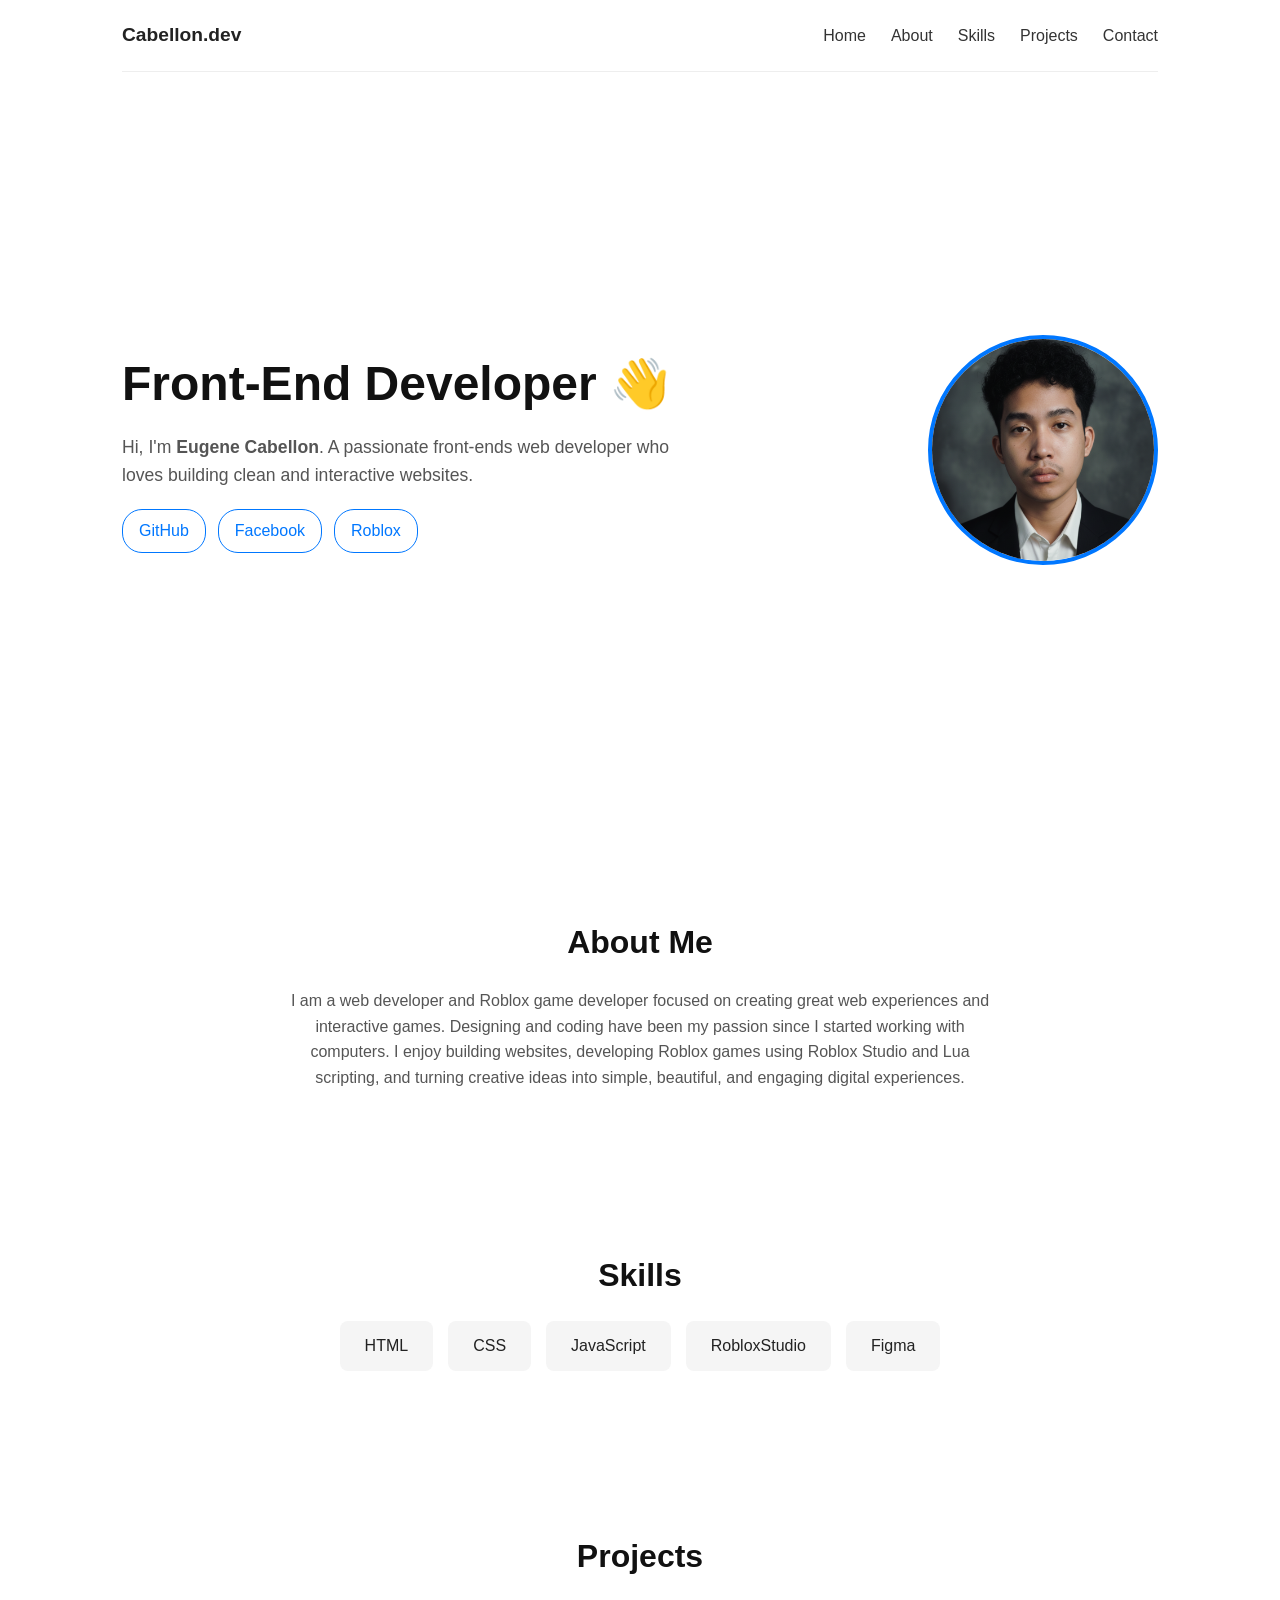
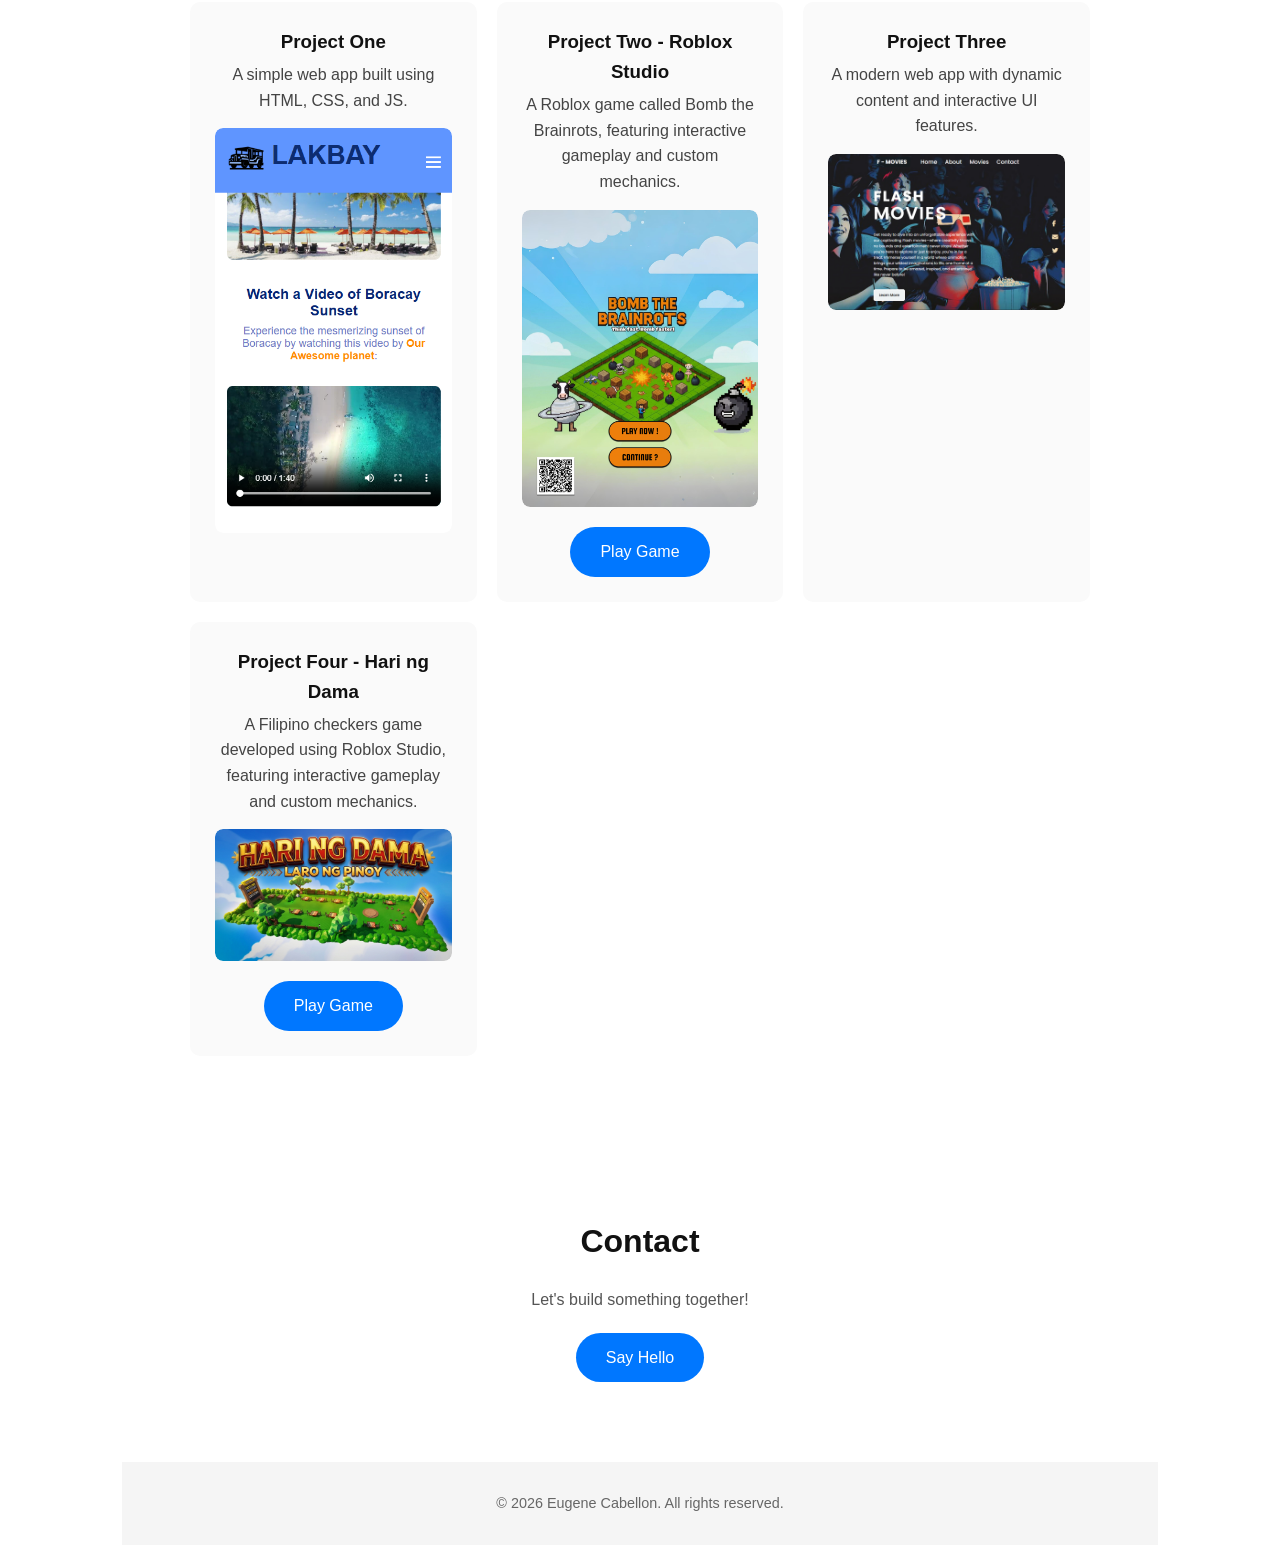
<file: Cabellon Portfolio/Cabellon Portfolio/index.html>
<!DOCTYPE html>
<html lang="en">
<head>
    <meta charset="UTF-8">
    <meta name="viewport" content="width=device-width, initial-scale=1.0">
    <title>Cabellon Portfolio</title>
    <link rel="stylesheet" href="css/portfolio.css">
</head>
<body>

    <div class="container">

        <!-- HEADER -->
        <header class="header">
            <div class="logo">Cabellon.dev</div>

            <button class="hamburger" id="hamburger"
                    aria-label="Toggle navigation"
                    aria-expanded="false"
                    aria-controls="nav">
                <span></span>
                <span></span>
                <span></span>
            </button>

            <nav class="nav" id="nav">
                <a href="#home">Home</a>
                <a href="#about">About</a>
                <a href="#skills">Skills</a>
                <a href="#projects">Projects</a>
                <a href="#contact">Contact</a>
            </nav>
        </header>

        <!-- HOME -->
        <section id="home" class="home">
            <div class="home-text">
                <h1>Front-End Developer 👋</h1>

                <p>
                    Hi, I'm <strong>Eugene Cabellon</strong>.
                    A passionate front-ends web developer who loves
                    building clean and interactive websites.
                </p>

                <div class="socials">
    <a href="https://github.com/Eugene589"
       target="_blank"
       rel="noopener noreferrer">
        GitHub
    </a>

    <a href="https://www.facebook.com/cabelloneugenejr"
       target="_blank"
       rel="noopener noreferrer">
        Facebook
    </a>

    <a href="https://www.roblox.com/users/173871324/profile"
       target="_blank"
       rel="noopener noreferrer">
        Roblox
    </a>
</div>
            </div>

            <div class="home-img">
                <img src="Eugene.png" alt="Profile Picture">
            </div>
        </section>

        <!-- ABOUT -->
        <section id="about" class="about">
            <h2>About Me</h2>

            <p>
                I am a web developer and Roblox game developer focused on creating
    great web experiences and interactive games. Designing and coding
    have been my passion since I started working with computers.
    I enjoy building websites, developing Roblox games using Roblox
    Studio and Lua scripting, and turning creative ideas into simple,
    beautiful, and engaging digital experiences.
            </p>
        </section>

        <!-- SKILLS -->
        <section id="skills" class="skills">
            <h2>Skills</h2>

            <div class="skills-grid">
                <div>HTML</div>
                <div>CSS</div>
                <div>JavaScript</div>
                <div>RobloxStudio</div>
                <div>Figma</div>
            </div>
        </section>

        <!-- PROJECTS -->
        <section id="projects" class="projects">
            <h2>Projects</h2>

            <div class="project-list">

                <!-- PROJECT ONE -->
                <div class="project">
                    <h3>Project One</h3>
                    <p>A simple web app built using HTML, CSS, and JS.</p>

                    <div class="project-img">
                        <a href="lakbay/index.html" target="_blank"
                           rel="noopener noreferrer">
                            <img src="project1.png"
                                 alt="Project One Screenshot">
                        </a>
                    </div>
                </div>

                <!-- PROJECT TWO -->
            <div class="project">
    <h3>Project Two - Roblox Studio</h3>
    <p>
        A Roblox game called Bomb the Brainrots, featuring
        interactive gameplay and custom mechanics.
    </p>

    <div class="project-img">
        <img src="project2.png"
             alt="Bomb the Brainrots Roblox Game">
    </div>

    <a href="https://www.roblox.com/games/123813146468258/BOMB-THE-BRAINROTS"
       target="_blank"
       rel="noopener noreferrer"
       class="btn play-btn">
        Play Game
    </a>
</div>

                <!-- PROJECT THREE -->
                <div class="project">
                    <h3>Project Three</h3>
                    <p>
                        A modern web app with dynamic content and
                        interactive UI features.
                    </p>

                    <div class="project-img">
                        <img src="project3.png"
                             alt="Project Three Screenshot">
                    </div>
                </div>

                <!-- PROJECT FOUR -->
                <div class="project">
    <h3>Project Four - Hari ng Dama</h3>
    <p>
        A Filipino checkers game developed using Roblox Studio,
        featuring interactive gameplay and custom mechanics.
    </p>

    <div class="project-img">
        <img src="project4.jpg"
             alt="Hari ng Dama Roblox Game">
    </div>

    <a href="https://www.roblox.com/games/110756190153550/Hari-ng-Dama"
       target="_blank"
       rel="noopener noreferrer"
       class="btn play-btn">
        Play Game
    </a>
</div>
        </section>

        <!-- CONTACT -->
        <section id="contact" class="contact">
            <h2>Contact</h2>
            <p>Let's build something together!</p>

            <a href="mailto:eugenecabellon@email.com" class="btn">
                Say Hello
            </a>
        </section>

        <!-- FOOTER -->
        <footer class="footer">
            <p>© 2026 Eugene Cabellon. All rights reserved.</p>
        </footer>

    </div>

    <!-- MOBILE NAVIGATION -->
    <script src="js/script.js"></script>

    <script>
        const hamburger = document.getElementById("hamburger");
        const nav = document.getElementById("nav");

        hamburger.addEventListener("click", function () {
            const isOpen = nav.classList.toggle("active");

            hamburger.classList.toggle("open", isOpen);
            hamburger.setAttribute("aria-expanded", isOpen);
        });

        nav.querySelectorAll("a").forEach(function (link) {
            link.addEventListener("click", function () {
                nav.classList.remove("active");
                hamburger.classList.remove("open");
                hamburger.setAttribute("aria-expanded", "false");
            });
        });
    </script>

</body>
</html>
</file>
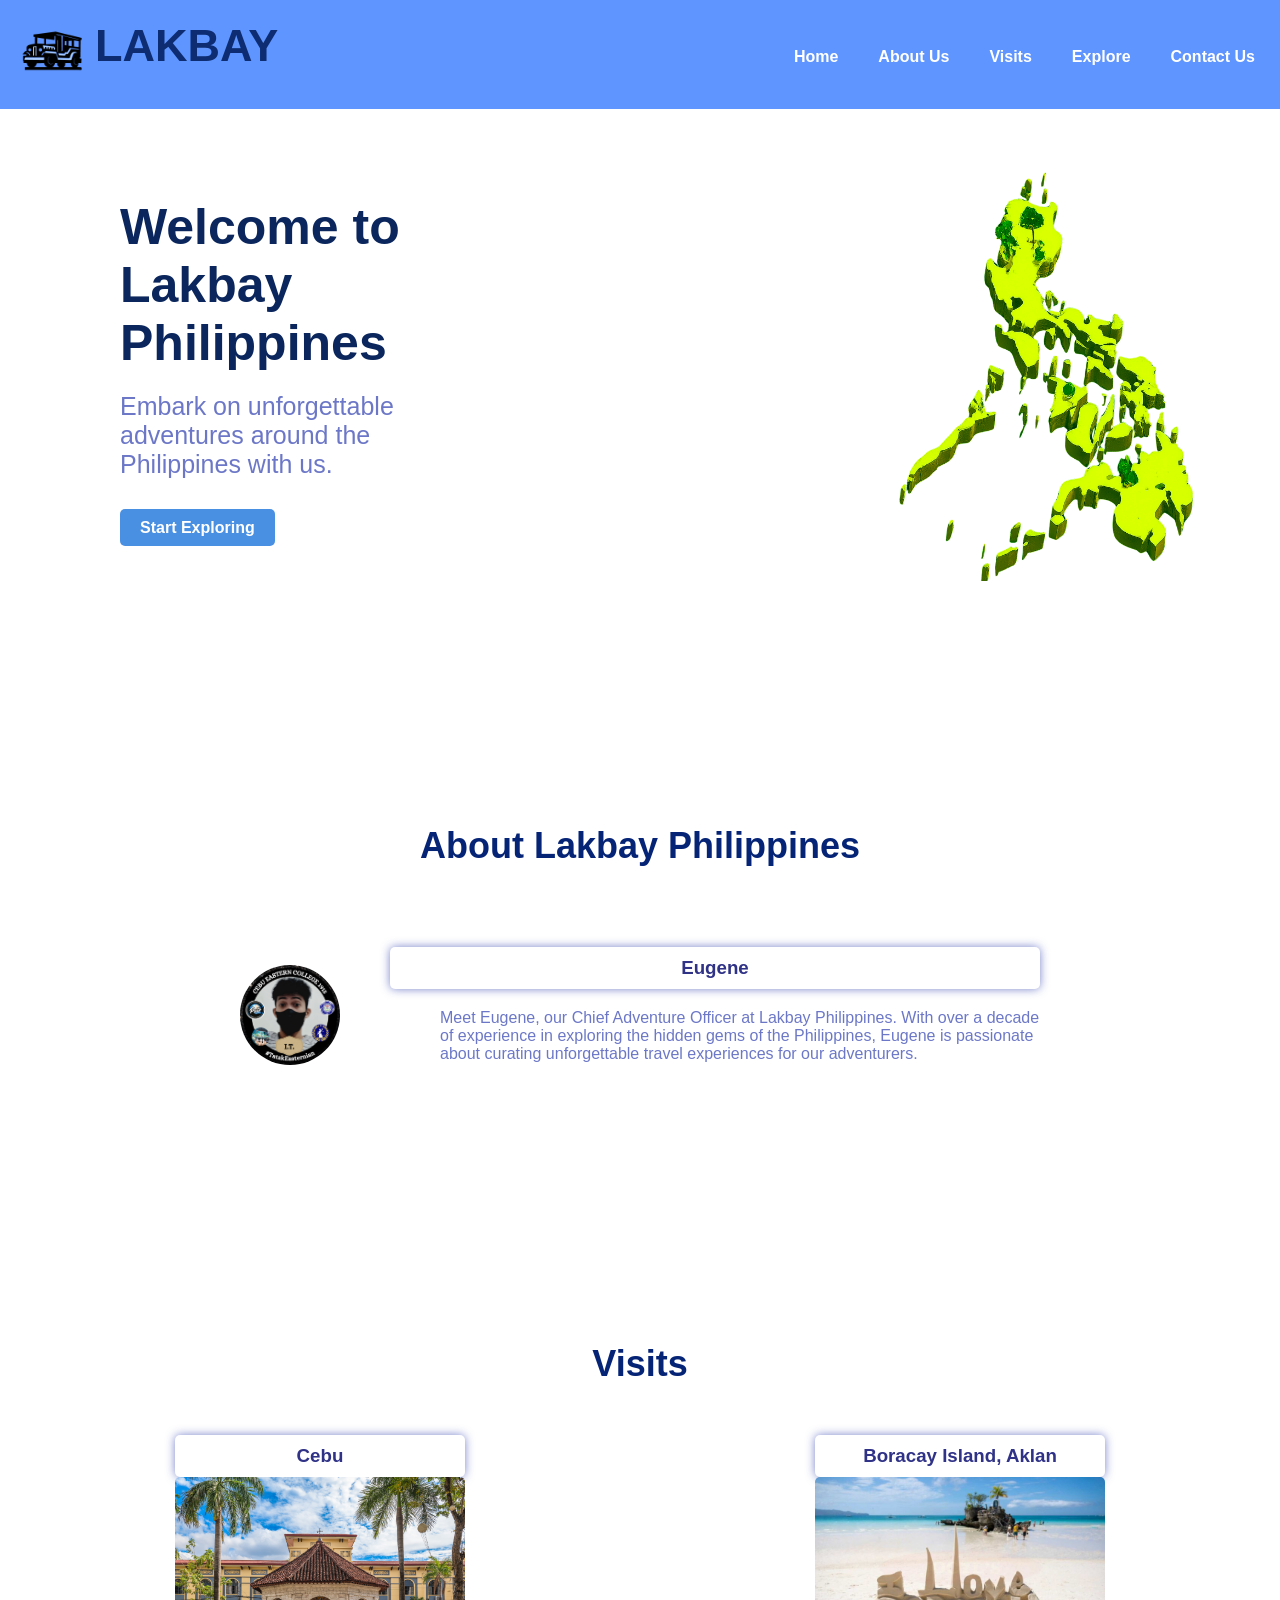
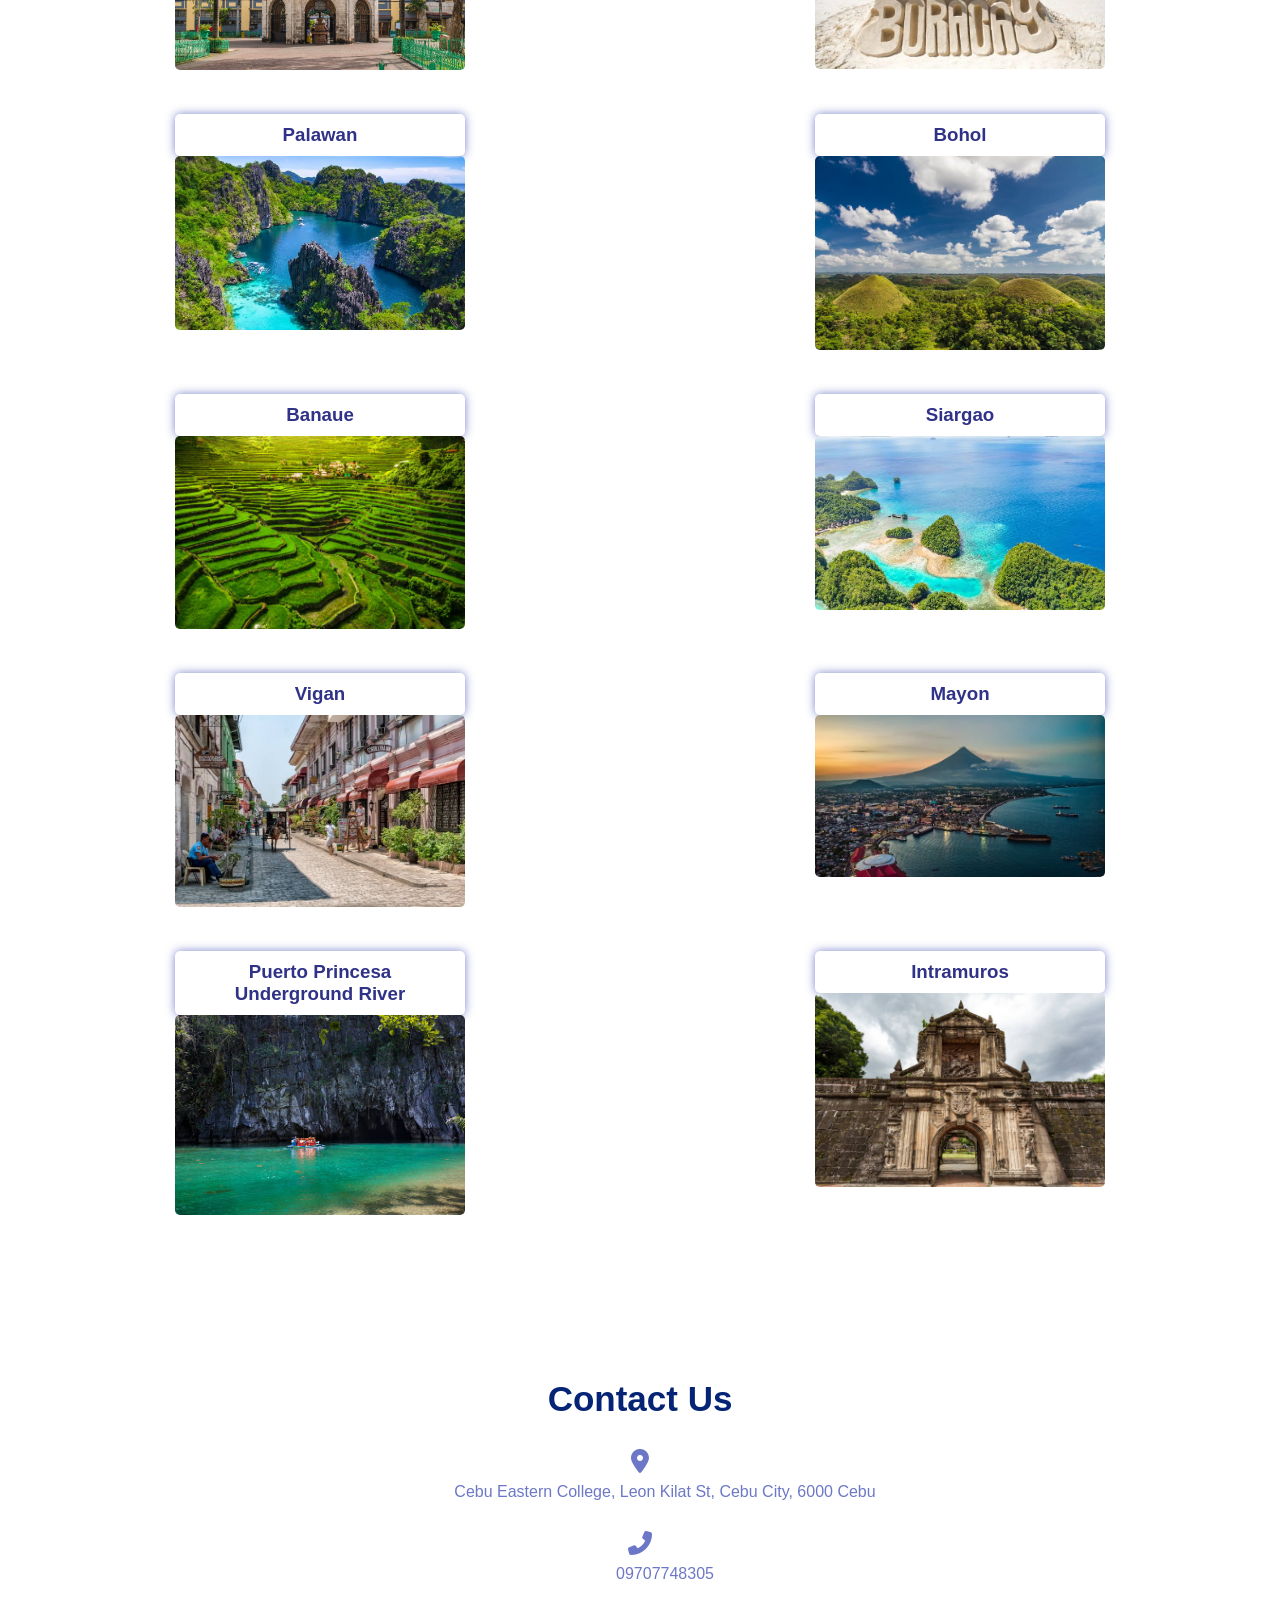
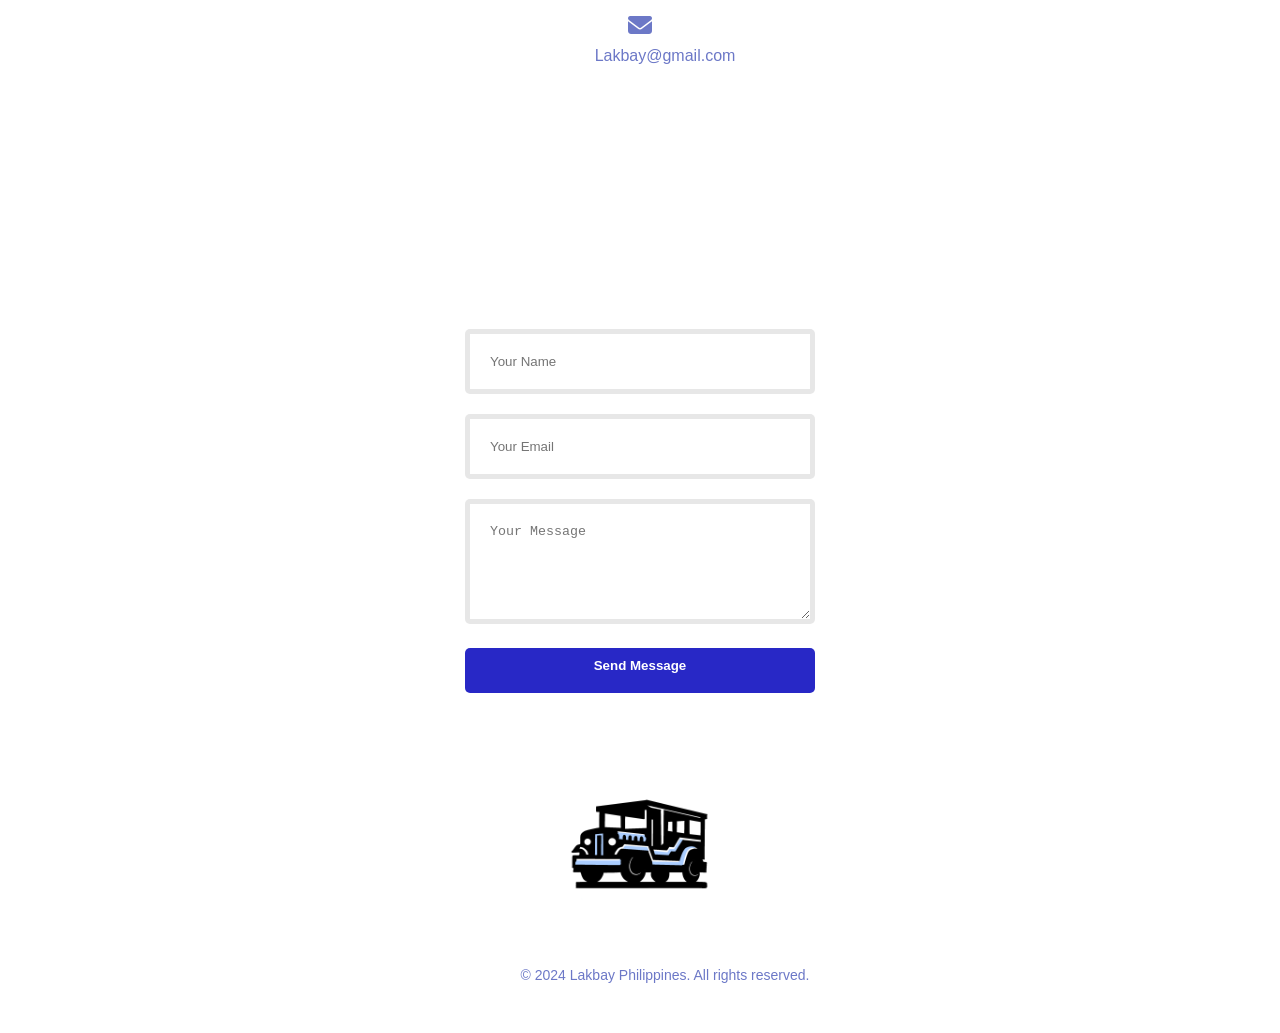
<file: Cabellon Portfolio/Cabellon Portfolio/lakbay/index.html>
<!DOCTYPE html>
<html lang="en">
<head>
  <meta charset="UTF-8">
  <meta name="viewport" content="width=device-width, initial-scale=1.0">
  <title>Lakbay Philippines</title>
  <link rel="stylesheet" type="text/css" href="styles.css">
      <link rel="stylesheet" href="https://cdnjs.cloudflare.com/ajax/libs/font-awesome/6.5.1/css/all.min.css" integrity="sha512-DTOQO9RWCH3ppGqcWaEA1BIZOC6xxalwEsw9c2QQeAIftl+Vegovlnee1c9QX4TctnWMn13TZye+giMm8e2LwA==" crossorigin="anonymous" referrerpolicy="no-referrer" />
        <link rel="icon" href="images/iconlogo.png" type="image/png">
      <script src="script.js"></script>


</head>
<body>


<header class="sticky-header">
  
  <div class="logo">
  <a href="index.html#home">
    <img src="images/iconlogo.png" alt="Lakbay Philippines Logo">
  </a>
  <div class="lakbay">
    <a href="index.html#home">LAKBAY</a>
  </div>
</div>

  
  <div class="menu-toggle">
    <div class="bar"></div>
    <div class="bar"></div>
    <div class="bar"></div>
  </div>

  <nav>
    <ul>
      <li><a href="index.html#home">Home</a></li>
      <li><a href="index.html#about">About Us</a></li>
      <li><a href="index.html#visits">Visits</a></li>
      <li><a href="explore.html#explore">Explore</a></li>
      <li><a href="index.html#contact">Contact Us</a></li>
    </ul>
  </nav>
</header>

    <!-----------home------------>
  
<section id="home" class="home">  
<section class="hero">
  <div class="hero-content">
    <div class="hero-text">
      <h1>Welcome to Lakbay Philippines</h1>
      <p>Embark on unforgettable adventures around the Philippines with us.</p>
      <a href="explore.html#explore" class="btn">Start Exploring</a>
    </div>
    <div class="hero-image">
      <img src="images/philippines.jpg" alt="Philippines">
    </div>
  </div>
</section>
</section>
  
    <!-----------about us------------>
  
<section id="about" class="about">
  <div class="about-content">
    <h2>About Lakbay Philippines</h2>
    <div class="profiles">
      <div class="profile-item">
        <img src="images/eugene.jpg" alt="Eugene">
        <div class="profile-text">
          <h3>Eugene</h3>
          <p><p>Meet Eugene, our Chief Adventure Officer at Lakbay Philippines. With over a decade of experience in exploring the hidden gems of the Philippines, Eugene is passionate about curating unforgettable travel experiences for our adventurers.</p>
</p>
        </div>
      </div>
    </div>
  </div>
</section>
  
   <!----------visits------------>
 <section id="visits" class="visits">
  <h2>Visits</h2>
  
  <div class="row">
    <section id="visits-cebu" class="visits-item">
      <a href="explore.html#explore-cebu">
        <div class="visits-item">
          <h3>Cebu</h3>
          <img src="images/cebu1.jpg" alt="Cebu Visits">

        </div>
      </a>
    </section>
    
    <section id="visits-boracay" class="visits-item">
      <a href="explore.html#explore-boracay">
        <div class="visits-item">
          <h3>Boracay Island, Aklan</h3>
          <img src="images/boracay1.jpg" alt="Boracay Visits">

        </div>
      </a>
    </section>
  </div>
  
  <div class="row">
    <section id="visits-palawan" class="visits-item">
      <a href="explore.html#explore-palawan">
        <div class="visits-item">
          <h3>Palawan</h3>
          <img src="images/palawan1.jpg" alt="Palawan Visits">

        </div>
      </a>
    </section>
    
    <section id="visits-bohol" class="visits-item">
      <a href="explore.html#explore-bohol">
        <div class="visits-item">
          <h3>Bohol</h3>
          <img src="images/bohol1.jpg" alt="Bohol Visits">

        </div>
      </a>
    </section>
  </div>
  
  <div class="row">
    <section id="visits-banaue" class="visits-item">
      <a href="explore.html#explore-banaue">
        <div class="visits-item">
          <h3>Banaue</h3>
          <img src="images/banaue1.jpg" alt="Banaue Visits">

        </div>
      </a>
    </section>
    
    <section id="visits-siargao" class="visits-item">
      <a href="explore.html#explore-siargao">
        <div class="visits-item">
          <h3>Siargao</h3>
          <img src="images/siargao1.jpg" alt="Siargao Visits">

        </div>
      </a>
    </section>
  </div>
  
  <div class="row">
    <section id="visits-vigan" class="visits-item">
      <a href="explore.html#explore-vigan">
        <div class="visits-item">
          <h3>Vigan</h3>
          <img src="images/vigan1.jpg" alt="Vigan Visits">

        </div>
      </a>
    </section>
    
    <section id="visits-mayon" class="visits-item">
      <a href="explore.html#explore-mayon">
        <div class="visits-item">
          <h3>Mayon</h3>
          <img src="images/mayon1.jpg" alt="Mayon Visits">
   
        </div>
      </a>
    </section>
  </div>
  
  <div class="row">
    <section id="visits-underground-river" class="visits-item">
      <a href="explore.html#explore-underground-river">
        <div class="visits-item">
          <h3>Puerto Princesa Underground River</h3>
          <img src="images/underground_river1.jpg" alt="Underground River Visits">
  
        </div>
      </a>
    </section>

    <section id="visits-intramuros" class="visits-item">
      <a href="explore.html#explore-intramuros">
        <div class="visits-item">
          <h3>Intramuros</h3>
          <img src="images/intramuros1.jpg" alt="Intramuros Visits">
  
        </div>
      </a>
    </section>
  </div>
</section>


 

    <!----------contact us------------>
  
  <section id="contact" class="contact">
  <div class="contact-container">
    <h2>Contact Us</h2>
    <div class="contact-info">
      <div class="info-item">
        <a href="#home" target="_blank">
          <i class="fas fa-map-marker-alt"></i>
          <p>Cebu Eastern College, Leon Kilat St, Cebu City, 6000 Cebu</p>
        </a>
      </div>
      <div class="info-item">
        <a href="#home">
          <i class="fas fa-phone-alt"></i>
          <p>09707748305</p>
        </a>
      </div>
      <div class="info-item">
        <a href="#home">
          <i class="fas fa-envelope"></i>
          <p>Lakbay@gmail.com</p>
        </a>
      </div>
    </div>
    
    <div class="map-container">
      <iframe src="https://www.google.com/maps/embed?pb=!1m18!1m12!1m3!1d3925.591843683201!2d123.89211657264462!3d10.294433146826762!2m3!1f0!2f0!3f0!3m2!1i1024!2i768!4f13.1!3m3!1m2!1s0x33a99bfcc60d650d%3A0x5ee73506c68dd233!2sCebu%20Eastern%20College!5e0!3m2!1sen!2sph!4v1710658548471!5m2!1sen!2sph" width="100%" height="200" style="border:0;" allowfullscreen="" loading="lazy"></iframe>
    </div>
    
    <form class="contact-form">
      <input type="text" name="name" placeholder="Your Name" required>
      <input type="email" name="email" placeholder="Your Email" required>
      <textarea name="message" placeholder="Your Message" rows="5" required></textarea>
      <button type="submit">Send Message</button>
    </form>
  </div>
</section>

         

   
  <!-----------footer------------>
<footer class="footer">
  <div class="footer-content">
    <div class="footer-logo">
      <img src="images/iconlogo.png" alt="Logo">
    </div>
  </div>
  <p class="footer-text">&copy; 2024 Lakbay Philippines. All rights reserved.</p>
</footer>

</body>
</html>
</file>
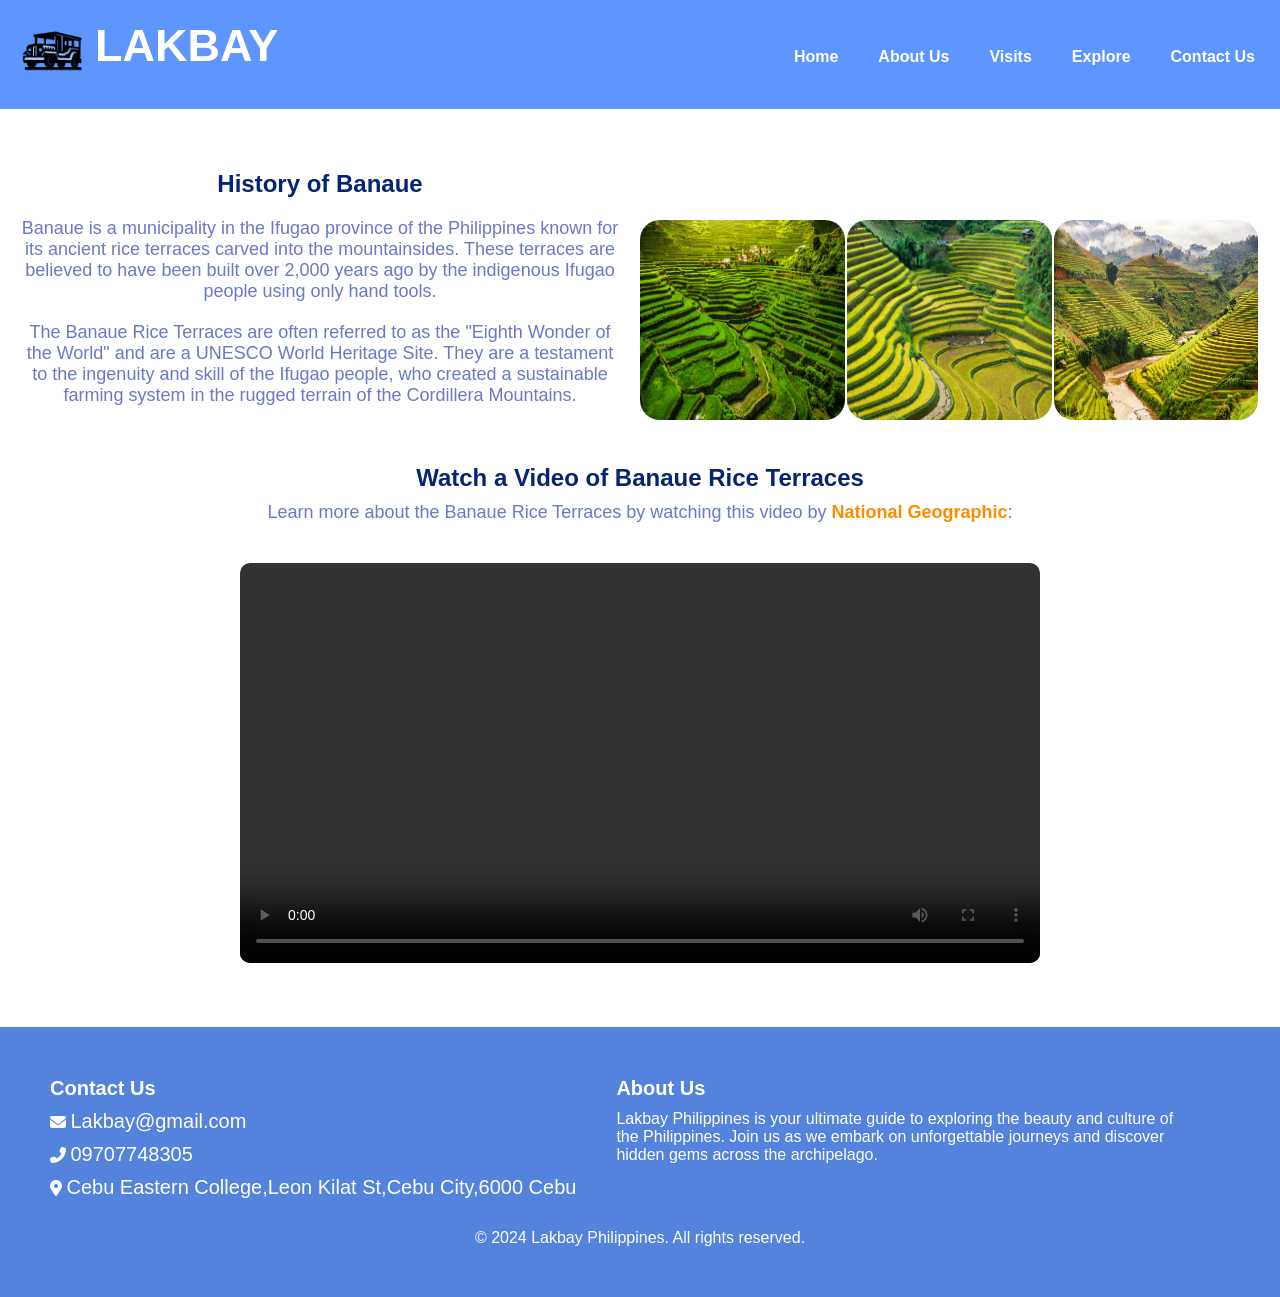
<file: Cabellon Portfolio/Cabellon Portfolio/lakbay/banaue.html>
<!DOCTYPE html>
<html lang="en">
<head>
  <meta charset="UTF-8">
  <meta name="viewport" content="width=device-width, initial-scale=1.0">
  <title>Banaue - Lakbay Philippines</title>
  <link rel="stylesheet" type="text/css" href="explore.css">
   <link rel="stylesheet" href="https://cdnjs.cloudflare.com/ajax/libs/font-awesome/6.5.1/css/all.min.css" integrity="sha512-DTOQO9RWCH3ppGqcWaEA1BIZOC6xxalwEsw9c2QQeAIftl+Vegovlnee1c9QX4TctnWMn13TZye+giMm8e2LwA==" crossorigin="anonymous" referrerpolicy="no-referrer" />
  <script src="script.js"></script>
</head>
<body>


<header class="sticky-header">
  
  <div class="logo">
  <a href="index.html#home">
    <img src="images/iconlogo.png" alt="Lakbay Philippines Logo">
  </a>
  <div class="lakbay">
    <a href="index.html#home">LAKBAY</a>
  </div>
</div>

  
  <div class="menu-toggle">
    <div class="bar"></div>
    <div class="bar"></div>
    <div class="bar"></div>
  </div>

  <nav>
    <ul>
      <li><a href="index.html#home">Home</a></li>
      <li><a href="index.html#about">About Us</a></li>
      <li><a href="index.html#visits">Visits</a></li>
      <li><a href="explore.html#explore">Explore</a></li>
      <li><a href="index.html#contact">Contact Us</a></li>
    </ul>
  </nav>
</header>

<main class="container">
  <section class="history">
  <h1>History of Banaue</h1>
  <p>Banaue is a municipality in the Ifugao province of the Philippines known for its ancient rice terraces carved into the mountainsides. These terraces are believed to have been built over 2,000 years ago by the indigenous Ifugao people using only hand tools.</p>
  <p>The Banaue Rice Terraces are often referred to as the "Eighth Wonder of the World" and are a UNESCO World Heritage Site. They are a testament to the ingenuity and skill of the Ifugao people, who created a sustainable farming system in the rugged terrain of the Cordillera Mountains.</p>
</section>

<section class="images">
  <div class="image">
    <img src="images/banaue1.jpg" alt="Banaue Image 1">
  </div>
  <div class="image">
    <img src="images/banaue2.jpg" alt="Banaue Image 2">
  </div>
  <div class="image">
    <img src="images/banaue3.jpg" alt="Banaue Image 3">
  </div>
</section>

<section class="video">
  <h2>Watch a Video of Banaue Rice Terraces</h2>
  <p>Learn more about the Banaue Rice Terraces by watching this video by <strong class="video-owner">National Geographic</strong>:</p>
  <!-- video -->
<video class="mp4" controls>
        <source src="videos/banaue.mp4" type="video/mp4">
    </video>
</section>



</main>

<footer class="footer">
  <div class="footer-content">
    <div class="contact-info">
      <h3>Contact Us</h3>
      <div><i class="fas fa-envelope"></i> <a href="index.html">Lakbay@gmail.com</a></div>
      <div><i class="fas fa-phone-alt"></i> <a href="index.html">09707748305</a></div>
      <div><i class="fas fa-map-marker-alt"></i> <a href="index.html">Cebu Eastern College,Leon Kilat St,Cebu City,6000 Cebu</a></div>
    </div>
    <div class="about-us">
      <h3>About Us</h3>
      <p>
        Lakbay Philippines is your ultimate guide to exploring the beauty and culture of the Philippines. 
        Join us as we embark on unforgettable journeys and discover hidden gems across the archipelago.
      </p>
    </div>
  </div>
  <div class="footer-text">&copy; 2024 Lakbay Philippines. All rights reserved.</div>
</footer>
</body>
</html>
</file>
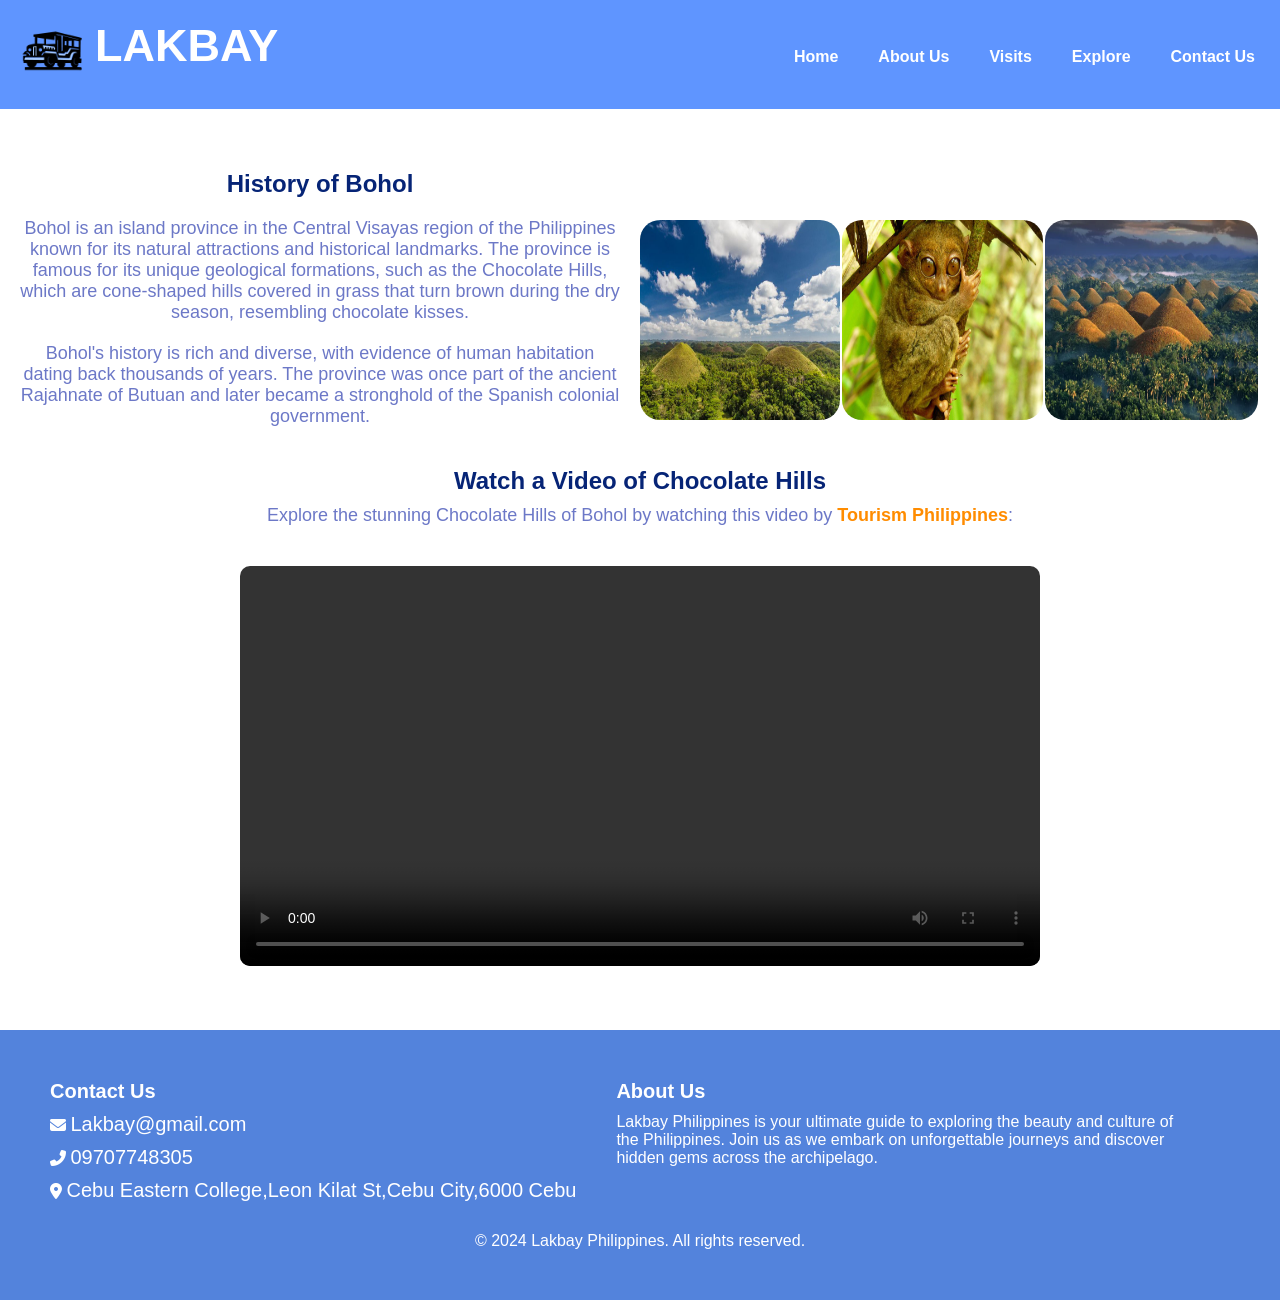
<file: Cabellon Portfolio/Cabellon Portfolio/lakbay/bohol.html>
<!DOCTYPE html>
<html lang="en">
<head>
  <meta charset="UTF-8">
  <meta name="viewport" content="width=device-width, initial-scale=1.0">
  <title>Bohol - Lakbay Philippines</title>
  <link rel="stylesheet" type="text/css" href="explore.css">
   <link rel="stylesheet" href="https://cdnjs.cloudflare.com/ajax/libs/font-awesome/6.5.1/css/all.min.css" integrity="sha512-DTOQO9RWCH3ppGqcWaEA1BIZOC6xxalwEsw9c2QQeAIftl+Vegovlnee1c9QX4TctnWMn13TZye+giMm8e2LwA==" crossorigin="anonymous" referrerpolicy="no-referrer" />
 <script src="script.js"></script> 
</head>
<body>


<header class="sticky-header">
  
  <div class="logo">
  <a href="index.html#home">
    <img src="images/iconlogo.png" alt="Lakbay Philippines Logo">
  </a>
  <div class="lakbay">
    <a href="index.html#home">LAKBAY</a>
  </div>
</div>

  
  <div class="menu-toggle">
    <div class="bar"></div>
    <div class="bar"></div>
    <div class="bar"></div>
  </div>

  <nav>
    <ul>
      <li><a href="index.html#home">Home</a></li>
      <li><a href="index.html#about">About Us</a></li>
      <li><a href="index.html#visits">Visits</a></li>
      <li><a href="explore.html#explore">Explore</a></li>
      <li><a href="index.html#contact">Contact Us</a></li>
    </ul>
  </nav>
</header>
</script>

<main class="container">
  <section class="history">
  <h1>History of Bohol</h1>
  <p>Bohol is an island province in the Central Visayas region of the Philippines known for its natural attractions and historical landmarks. The province is famous for its unique geological formations, such as the Chocolate Hills, which are cone-shaped hills covered in grass that turn brown during the dry season, resembling chocolate kisses.</p>
  <p>Bohol's history is rich and diverse, with evidence of human habitation dating back thousands of years. The province was once part of the ancient Rajahnate of Butuan and later became a stronghold of the Spanish colonial government.</p>
</section>

<section class="images">
  <div class="image">
    <img src="images/bohol1.jpg" alt="Bohol Image 1">
  </div>
  <div class="image">
    <img src="images/bohol2.jpg" alt="Bohol Image 2">
  </div>
  <div class="image">
    <img src="images/bohol3.jpg" alt="Bohol Image 3">
  </div>
</section>

<section class="video">
  <h2>Watch a Video of Chocolate Hills</h2>
  <p>Explore the stunning Chocolate Hills of Bohol by watching this video by <strong class="video-owner">Tourism Philippines</strong>:</p>
  <!-- video -->
<video class="mp4" controls>
        <source src="videos/bohol.mp4" type="video/mp4">
    </video>
</section>



</main>

<footer class="footer">
  <div class="footer-content">
    <div class="contact-info">
      <h3>Contact Us</h3>
      <div><i class="fas fa-envelope"></i> <a href="index.html">Lakbay@gmail.com</a></div>
      <div><i class="fas fa-phone-alt"></i> <a href="index.html">09707748305</a></div>
      <div><i class="fas fa-map-marker-alt"></i> <a href="index.html">Cebu Eastern College,Leon Kilat St,Cebu City,6000 Cebu</a></div>
    </div>
    <div class="about-us">
      <h3>About Us</h3>
      <p>
        Lakbay Philippines is your ultimate guide to exploring the beauty and culture of the Philippines. 
        Join us as we embark on unforgettable journeys and discover hidden gems across the archipelago.
      </p>
    </div>
  </div>
  <div class="footer-text">&copy; 2024 Lakbay Philippines. All rights reserved.</div>
</footer>
</body>
</html>
</file>
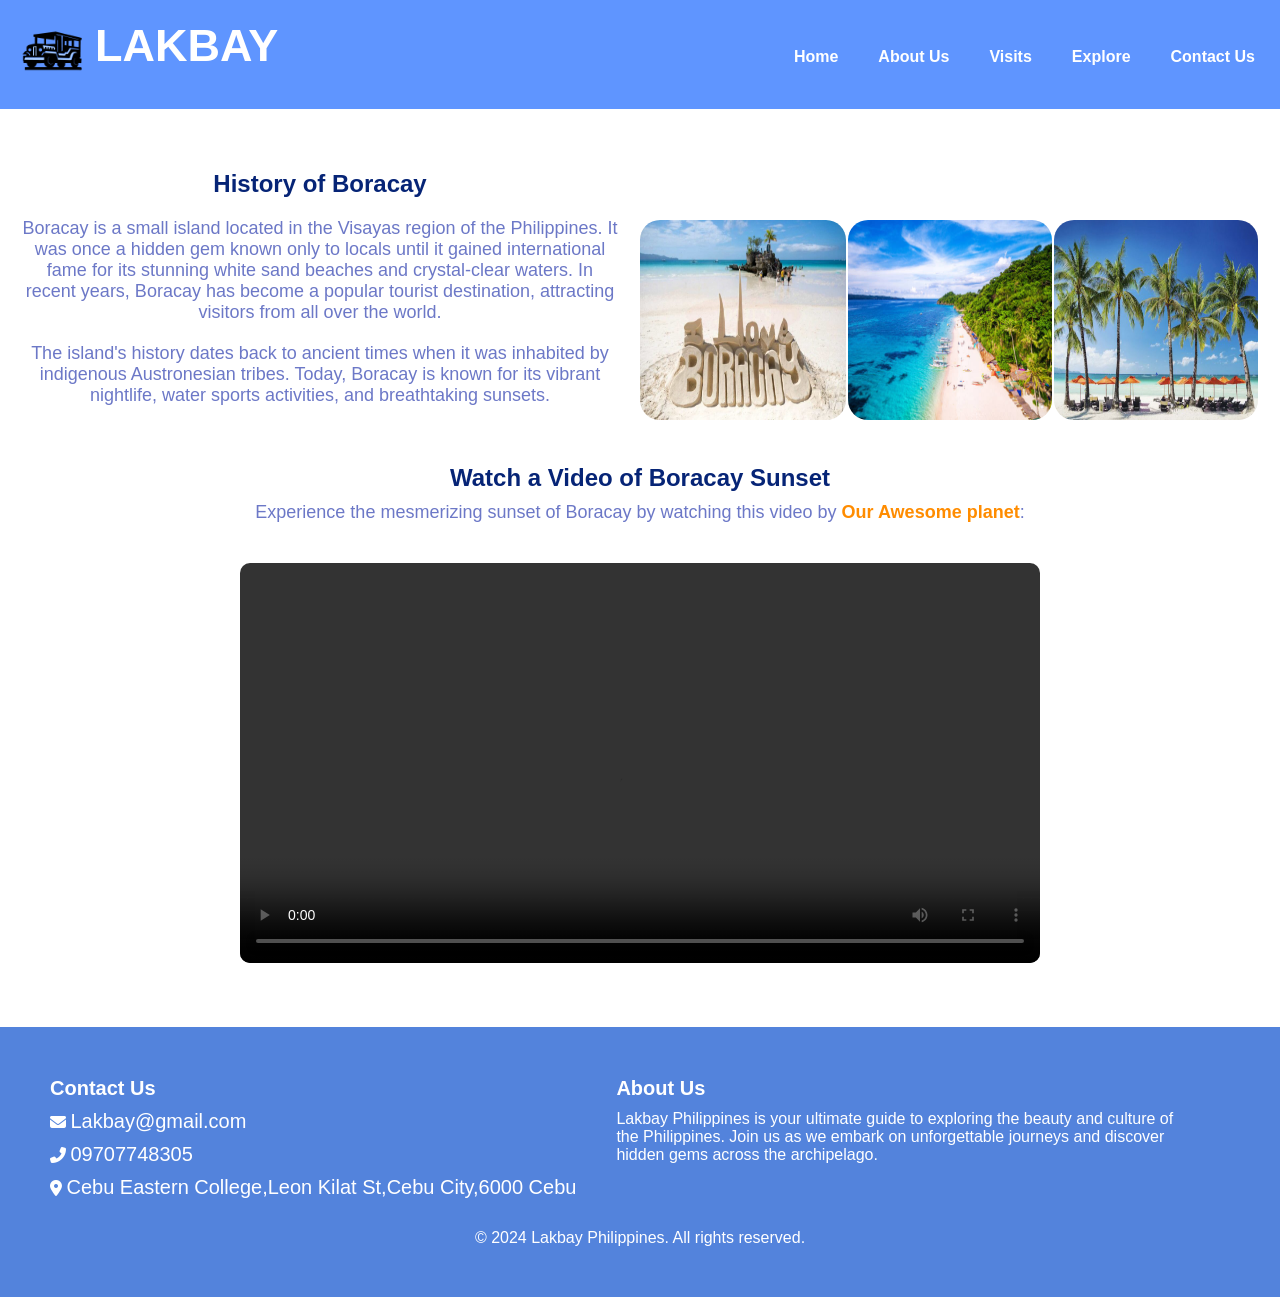
<file: Cabellon Portfolio/Cabellon Portfolio/lakbay/boracay.html>
<!DOCTYPE html>
<html lang="en">
<head>
  <meta charset="UTF-8">
  <meta name="viewport" content="width=device-width, initial-scale=1.0">
  <title>Boracay - Lakbay Philippines</title>
  <link rel="stylesheet" type="text/css" href="explore.css">
   <link rel="stylesheet" href="https://cdnjs.cloudflare.com/ajax/libs/font-awesome/6.5.1/css/all.min.css" integrity="sha512-DTOQO9RWCH3ppGqcWaEA1BIZOC6xxalwEsw9c2QQeAIftl+Vegovlnee1c9QX4TctnWMn13TZye+giMm8e2LwA==" crossorigin="anonymous" referrerpolicy="no-referrer" />
  <script src="script.js"></script>
</head>
<body>


<header class="sticky-header">
  
  <div class="logo">
  <a href="index.html#home">
    <img src="images/iconlogo.png" alt="Lakbay Philippines Logo">
  </a>
  <div class="lakbay">
    <a href="index.html#home">LAKBAY</a> 
    
  </div>
</div>

  
  <div class="menu-toggle">
    <div class="bar"></div>
    <div class="bar"></div>
    <div class="bar"></div>
  </div>

  <nav>
    <ul>
      <li><a href="index.html#home">Home</a></li>
      <li><a href="index.html#about">About Us</a></li>
      <li><a href="index.html#visits">Visits</a></li>
      <li><a href="explore.html#explore">Explore</a></li>
      <li><a href="index.html#contact">Contact Us</a></li>
    </ul>
  </nav>
</header>

</script>

<main class="container">
  <section class="history">
  <h1>History of Boracay</h1>
  <p>Boracay is a small island located in the Visayas region of the Philippines. It was once a hidden gem known only to locals until it gained international fame for its stunning white sand beaches and crystal-clear waters. In recent years, Boracay has become a popular tourist destination, attracting visitors from all over the world.</p>
  <p>The island's history dates back to ancient times when it was inhabited by indigenous Austronesian tribes. Today, Boracay is known for its vibrant nightlife, water sports activities, and breathtaking sunsets.</p>
</section>

<section class="images">
  <div class="image">
    <img src="images/boracay1.jpg" alt="Boracay Image 1">
  </div>
  <div class="image">
    <img src="images/boracay2.jpg" alt="Boracay Image 2">
  </div>
  <div class="image">
    <img src="images/boracay3.jpg" alt="Boracay Image 3">
  </div>
</section>

<section class="video">
  <h2>Watch a Video of Boracay Sunset</h2>
  <p>Experience the mesmerizing sunset of Boracay by watching this video by <strong class="video-owner">Our Awesome planet</strong>:</p><!-- video -->
<video class="mp4" controls>
        <source src="videos/boracay.mp4" type="video/mp4">
    </video>


</section>

  


</main>

<footer class="footer">
  <div class="footer-content">
    <div class="contact-info">
      <h3>Contact Us</h3>
      <div><i class="fas fa-envelope"></i> <a href="index.html">Lakbay@gmail.com</a></div>
      <div><i class="fas fa-phone-alt"></i> <a href="index.html">09707748305</a></div>
      <div><i class="fas fa-map-marker-alt"></i> <a href="index.html">Cebu Eastern College,Leon Kilat St,Cebu City,6000 Cebu</a></div>
    </div>
    <div class="about-us">
      <h3>About Us</h3>
      <p>
        Lakbay Philippines is your ultimate guide to exploring the beauty and culture of the Philippines. 
        Join us as we embark on unforgettable journeys and discover hidden gems across the archipelago.
      </p>
    </div>
  </div>
  <div class="footer-text">&copy; 2024 Lakbay Philippines. All rights reserved.</div>
</footer>
</body>
</html>
</file>
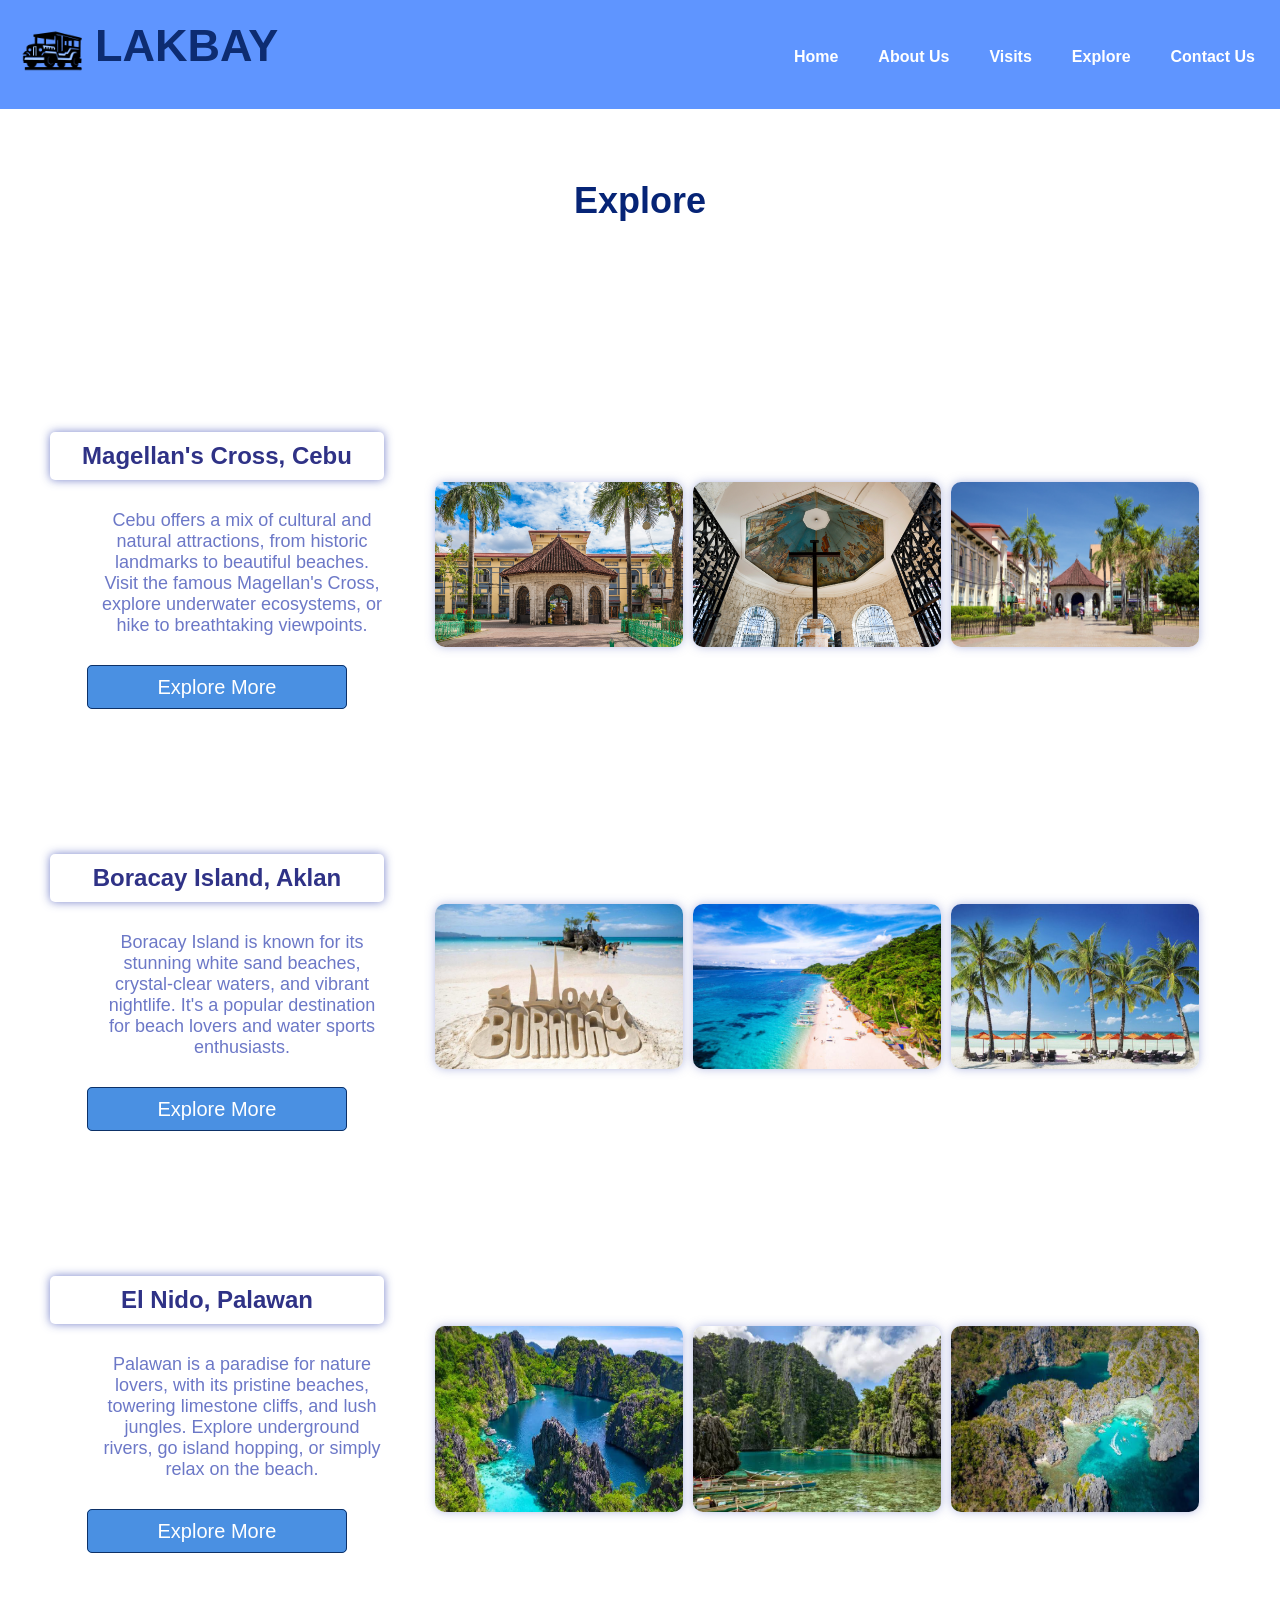
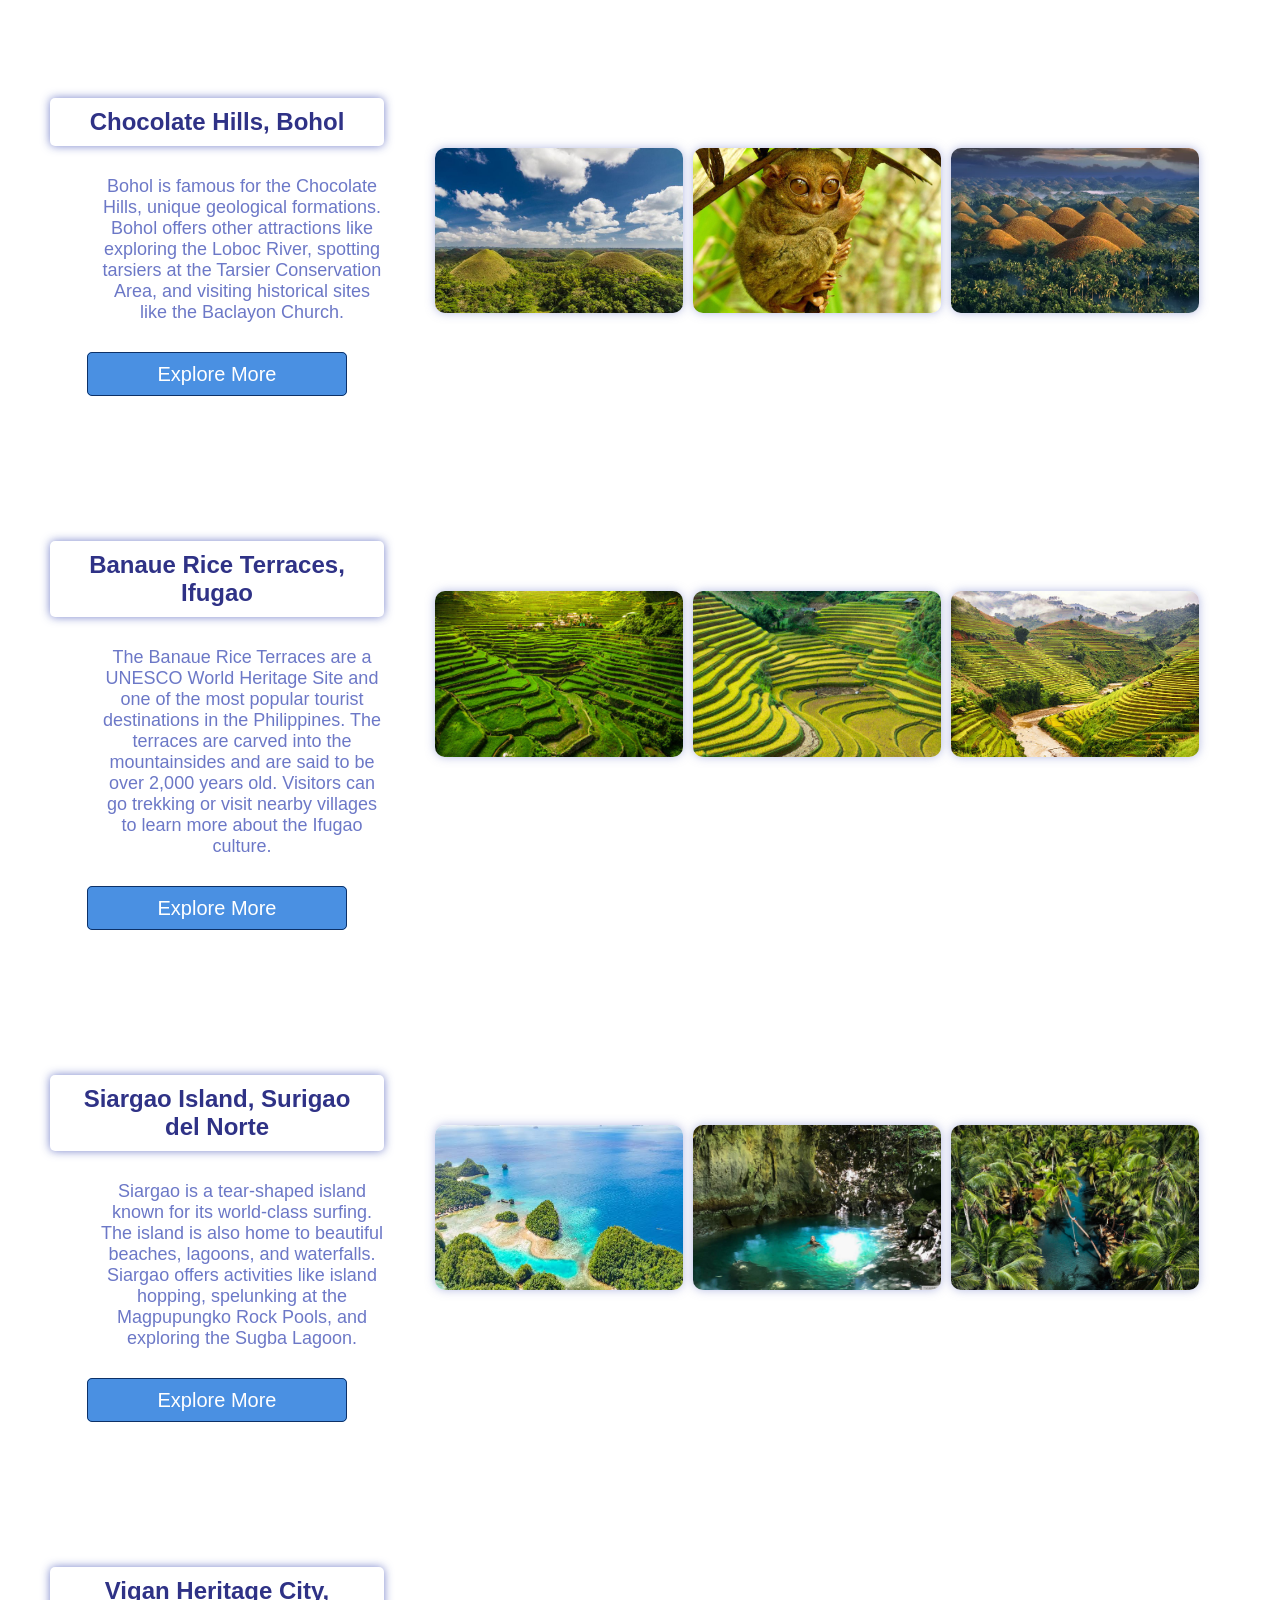
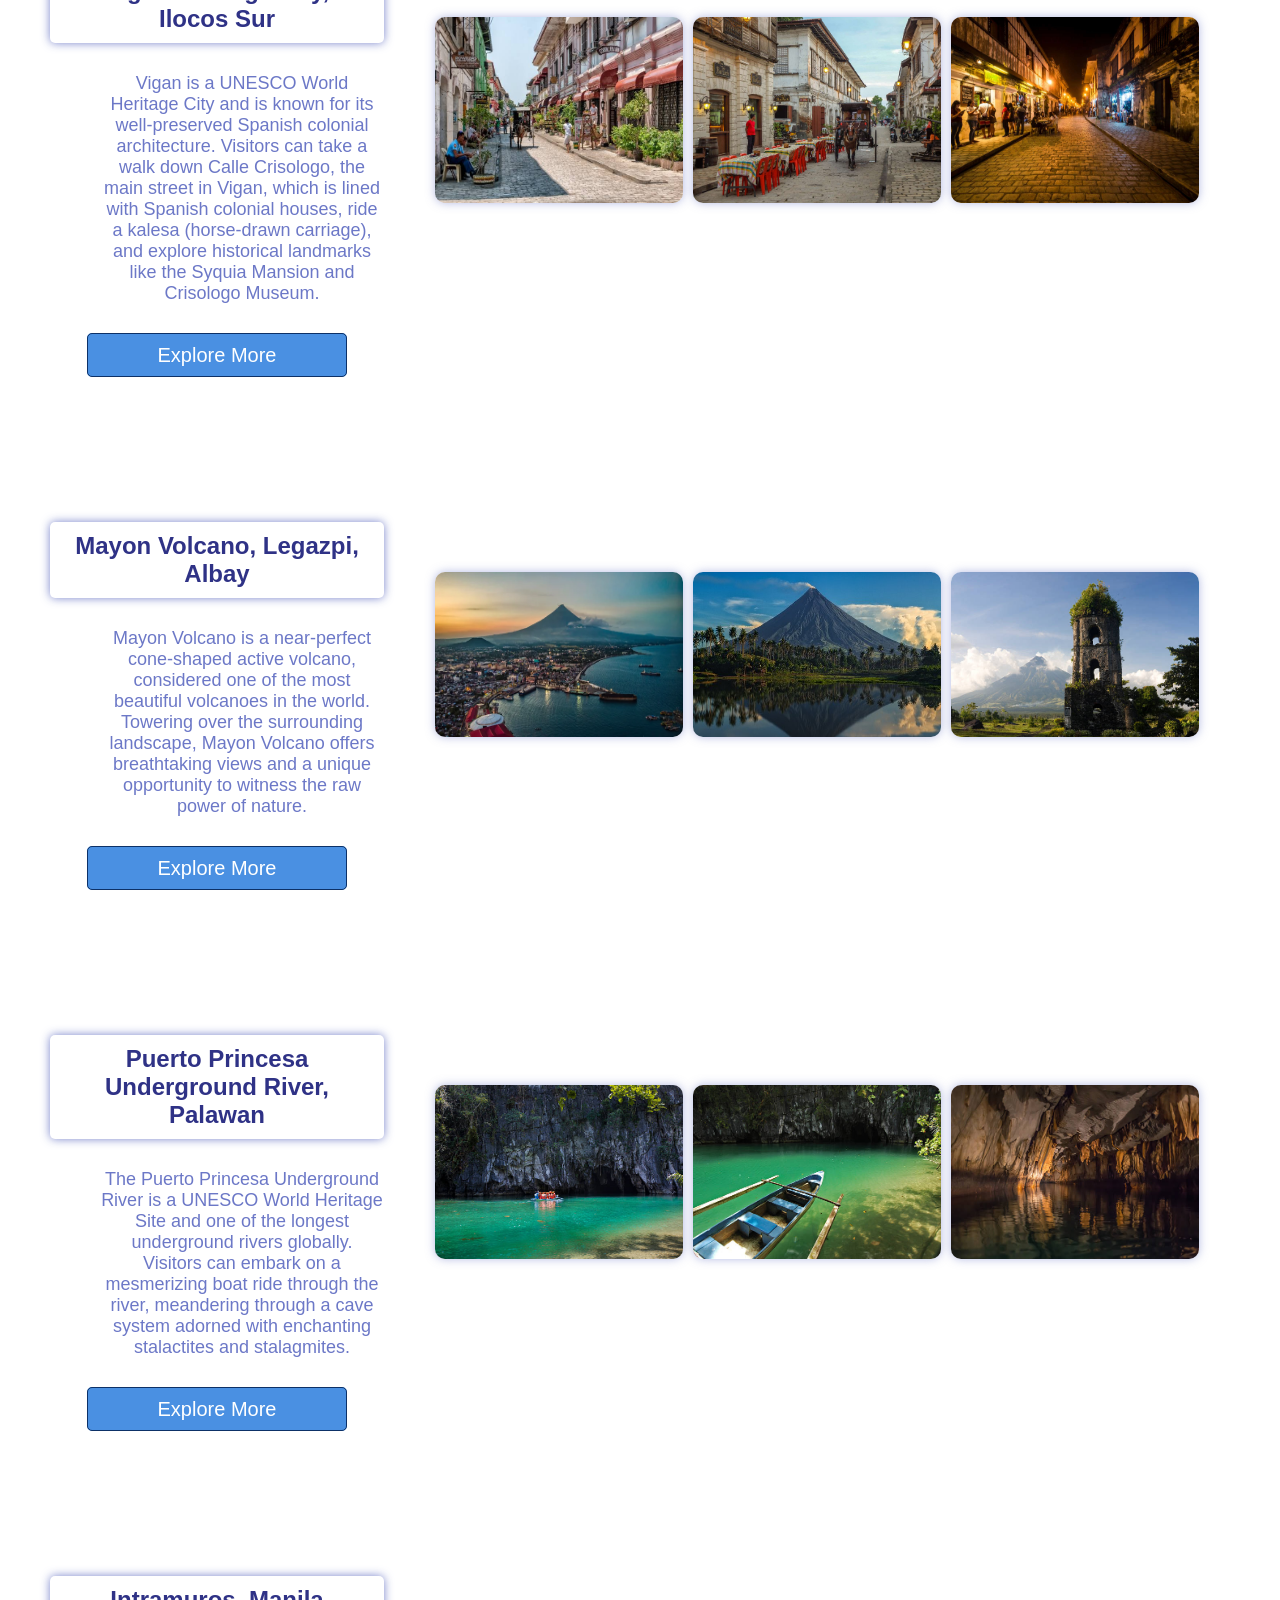
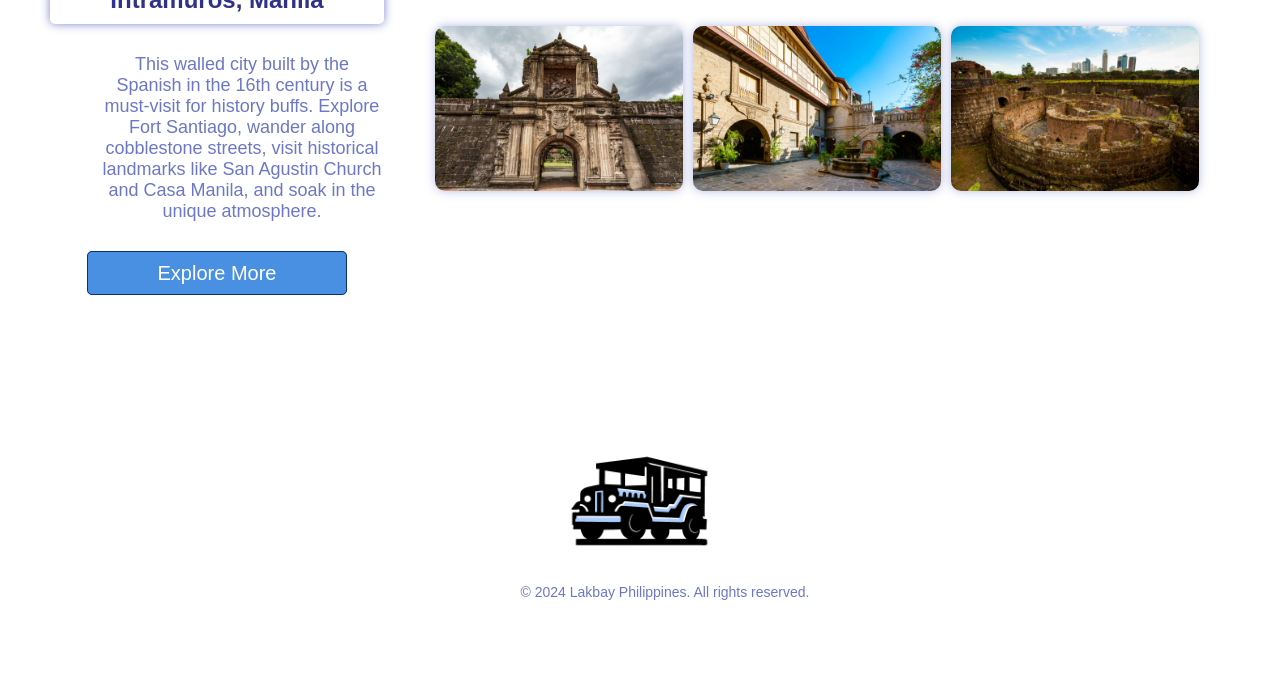
<file: Cabellon Portfolio/Cabellon Portfolio/lakbay/explore.html>
<!DOCTYPE html>
<html lang="en">
<head>
  <meta charset="UTF-8">
  <meta name="viewport" content="width=device-width, initial-scale=1.0">
  <title>Lakbay Philippines</title>
  <link rel="stylesheet" type="text/css" href="styles.css">
      <link rel="stylesheet" href="https://cdnjs.cloudflare.com/ajax/libs/font-awesome/6.5.1/css/all.min.css" integrity="sha512-DTOQO9RWCH3ppGqcWaEA1BIZOC6xxalwEsw9c2QQeAIftl+Vegovlnee1c9QX4TctnWMn13TZye+giMm8e2LwA==" crossorigin="anonymous" referrerpolicy="no-referrer" />
        <link rel="icon" href="images/iconlogo.png" type="image/png">
      <script src="script.js"></script>


</head>
<body>


<header class="sticky-header">
  
  <div class="logo">
  <a href="index.html#home">
    <img src="images/iconlogo.png" alt="Lakbay Philippines Logo">
  </a>
  <div class="lakbay">
    <a href="index.html#home">LAKBAY</a>
  </div>
</div>

  
  <div class="menu-toggle">
    <div class="bar"></div>
    <div class="bar"></div>
    <div class="bar"></div>
  </div>

  <nav>
    <ul>
      <li><a href="index.html#home">Home</a></li>
      <li><a href="index.html#about">About Us</a></li>
      <li><a href="index.html#visits">Visits</a></li>
      <li><a href="explore.html#explore">Explore</a></li>
      <li><a href="index.html#contact">Contact Us</a></li>
    </ul>
  </nav>
</header>

  <!-----------explore------------>
  <section id="explore" class="explore">
  <h2>Explore</h2>


<section id="explore-cebu" class="explore-item">
  <div class="explore-text">
    <h3>Magellan's Cross, Cebu</h3>
    <p>Cebu offers a mix of cultural and natural attractions, from historic landmarks to beautiful beaches. Visit the famous Magellan's Cross, explore underwater ecosystems, or hike to breathtaking viewpoints.</p>
      <a href="cebu.html"class="explore-more" >Explore More</a>
  </div>
  <div class="explore-images">
    <img src="images/cebu1.jpg" alt="Cebu 1">
    <img src="images/cebu2.jpg" alt="Cebu 2">
    <img src="images/cebu3.jpg" alt="Cebu 3">
    
  </div>

</section>


  
  <section id="explore-boracay" class="explore-item">
  <div class="explore-text">
    <h3>Boracay Island, Aklan</h3>
    <p>Boracay Island is known for its stunning white sand beaches, crystal-clear waters, and vibrant nightlife. It's a popular destination for beach lovers and water sports enthusiasts.</p>
    <a class="explore-more" href="boracay.html">Explore More</a>
  </div>
  <div class="explore-images">
    <img src="images/boracay1.jpg" alt="Boracay 1">
    <img src="images/boracay2.jpg" alt="Boracay 2">
    <img src="images/boracay3.jpg" alt="Boracay 3">
  </div>
</section>


  <section id="explore-palawan" class="explore-item">
  <div class="explore-text">
    <h3>El Nido, Palawan</h3>
    <p>Palawan is a paradise for nature lovers, with its pristine beaches, towering limestone cliffs, and lush jungles. Explore underground rivers, go island hopping, or simply relax on the beach.</p>
    <a class="explore-more" href="palawan.html">Explore More</a>
  </div>
  <div class="explore-images">
    <img src="images/palawan1.jpg" alt="Palawan 1">
    <img src="images/palawan2.jpg" alt="Palawan 2">
    <img src="images/palawan3.jpg" alt="Palawan 3">
  </div>
</section>

<section id="explore-bohol" class="explore-item">
  <div class="explore-text">
    <h3>Chocolate Hills, Bohol</h3>
    <p>Bohol is famous for the Chocolate Hills, unique geological formations. Bohol offers other attractions like exploring the Loboc River, spotting tarsiers at the Tarsier Conservation Area, and visiting historical sites like the Baclayon Church.</p>
    <a class="explore-more" href="bohol.html">Explore More</a>
  </div>
  <div class="explore-images">
    <img src="images/bohol1.jpg" alt="Bohol 1">
    <img src="images/bohol2.jpg" alt="Bohol 2">
    <img src="images/bohol3.jpg" alt="Bohol 3">
  </div>
</section>

<section id="explore-banaue" class="explore-item">
  <div class="explore-text">
    <h3>Banaue Rice Terraces, Ifugao</h3>
    <p>The Banaue Rice Terraces are a UNESCO World Heritage Site and one of the most popular tourist destinations in the Philippines. The terraces are carved into the mountainsides and are said to be over 2,000 years old. Visitors can go trekking or visit nearby villages to learn more about the Ifugao culture.</p>
    <a class="explore-more" href="banaue.html">Explore More</a>
  </div>
  <div class="explore-images">
    <img src="images/banaue1.jpg" alt="Banaue 1">
    <img src="images/banaue2.jpg" alt="Banaue 2">
    <img src="images/banaue3.jpg" alt="Banaue 3">
  </div>
</section>

 
  
  <section id="explore-siargao" class="explore-item">
  <div class="explore-text">
    <h3>Siargao Island, Surigao del Norte</h3>
    <p>Siargao is a tear-shaped island known for its world-class surfing. The island is also home to beautiful beaches, lagoons, and waterfalls. Siargao offers activities like island hopping, spelunking at the Magpupungko Rock Pools, and exploring the Sugba Lagoon.</p>
    <a class="explore-more" href="siargao.html">Explore More</a>
  </div>
  <div class="explore-images">
    <img src="images/siargao1.jpg" alt="Siargao 1">
    <img src="images/siargao2.jpg" alt="Siargao 2">
    <img src="images/siargao3.jpg" alt="Siargao 3">
  </div>
</section>

<section id="explore-vigan" class="explore-item">
  <div class="explore-text">
    <h3>Vigan Heritage City, Ilocos Sur</h3>
    <p>Vigan is a UNESCO World Heritage City and is known for its well-preserved Spanish colonial architecture. Visitors can take a walk down Calle Crisologo, the main street in Vigan, which is lined with Spanish colonial houses, ride a kalesa (horse-drawn carriage), and explore historical landmarks like the Syquia Mansion and Crisologo Museum.</p>
    <a class="explore-more" href="vigan.html">Explore More</a>
  </div>
  <div class="explore-images">
    <img src="images/vigan1.jpg" alt="Vigan 1">
    <img src="images/vigan2.jpg" alt="Vigan 2">
    <img src="images/vigan3.jpg" alt="Vigan 3">
  </div>
</section>

<section id="explore-mayon" class="explore-item">
  <div class="explore-text">
    <h3>Mayon Volcano, Legazpi, Albay</h3>
    <p>Mayon Volcano is a near-perfect cone-shaped active volcano, considered one of the most beautiful volcanoes in the world. Towering over the surrounding landscape, Mayon Volcano offers breathtaking views and a unique opportunity to witness the raw power of nature.</p>
    <a class="explore-more" href="mayon.html">Explore More</a>
  </div>
  <div class="explore-images">
    <img src="images/mayon1.jpg" alt="Mayon 1">
    <img src="images/mayon2.jpg" alt="Mayon 2">
    <img src="images/mayon3.jpg" alt="Mayon 3">
  </div>
</section>

    <section id="explore-underground-river" class="explore-item">
  <div class="explore-text">
    <h3>Puerto Princesa Underground River, Palawan</h3>
    <p>The Puerto Princesa Underground River is a UNESCO World Heritage Site and one of the longest underground rivers globally. Visitors can embark on a mesmerizing boat ride through the river, meandering through a cave system adorned with enchanting stalactites and stalagmites.</p>
    <a class="explore-more" href="underground_river.html">Explore More</a>
  </div>
  <div class="explore-images">
    <img src="images/underground_river1.jpg" alt="Underground River 1">
    <img src="images/underground_river2.jpg" alt="Underground River 2">
    <img src="images/underground_river3.jpg" alt="Underground River 3">
  </div>
</section>

<section id="explore-intramuros" class="explore-item">
  <div class="explore-text">
    <h3>Intramuros, Manila</h3>
    <p>This walled city built by the Spanish in the 16th century is a must-visit for history buffs. Explore Fort Santiago, wander along cobblestone streets, visit historical landmarks like San Agustin Church and Casa Manila, and soak in the unique atmosphere.</p>
    <a class="explore-more" href="intramuros.html">Explore More</a>
  </div>
  <div class="explore-images">
    <img src="images/intramuros1.jpg" alt="Intramuros 1">
    <img src="images/intramuros2.jpg" alt="Intramuros 2">
    <img src="images/intramuros3.jpg" alt="Intramuros 3">
  </div>
</section>

     
  
</section>

  <!-----------footer------------>
<footer class="footer">
  <div class="footer-content">
    <div class="footer-logo">
      <img src="images/iconlogo.png" alt="Logo">
    </div>
  <p class="footer-text">&copy; 2024 Lakbay Philippines. All rights reserved.</p>
</footer>

</body>
</html>
</file>
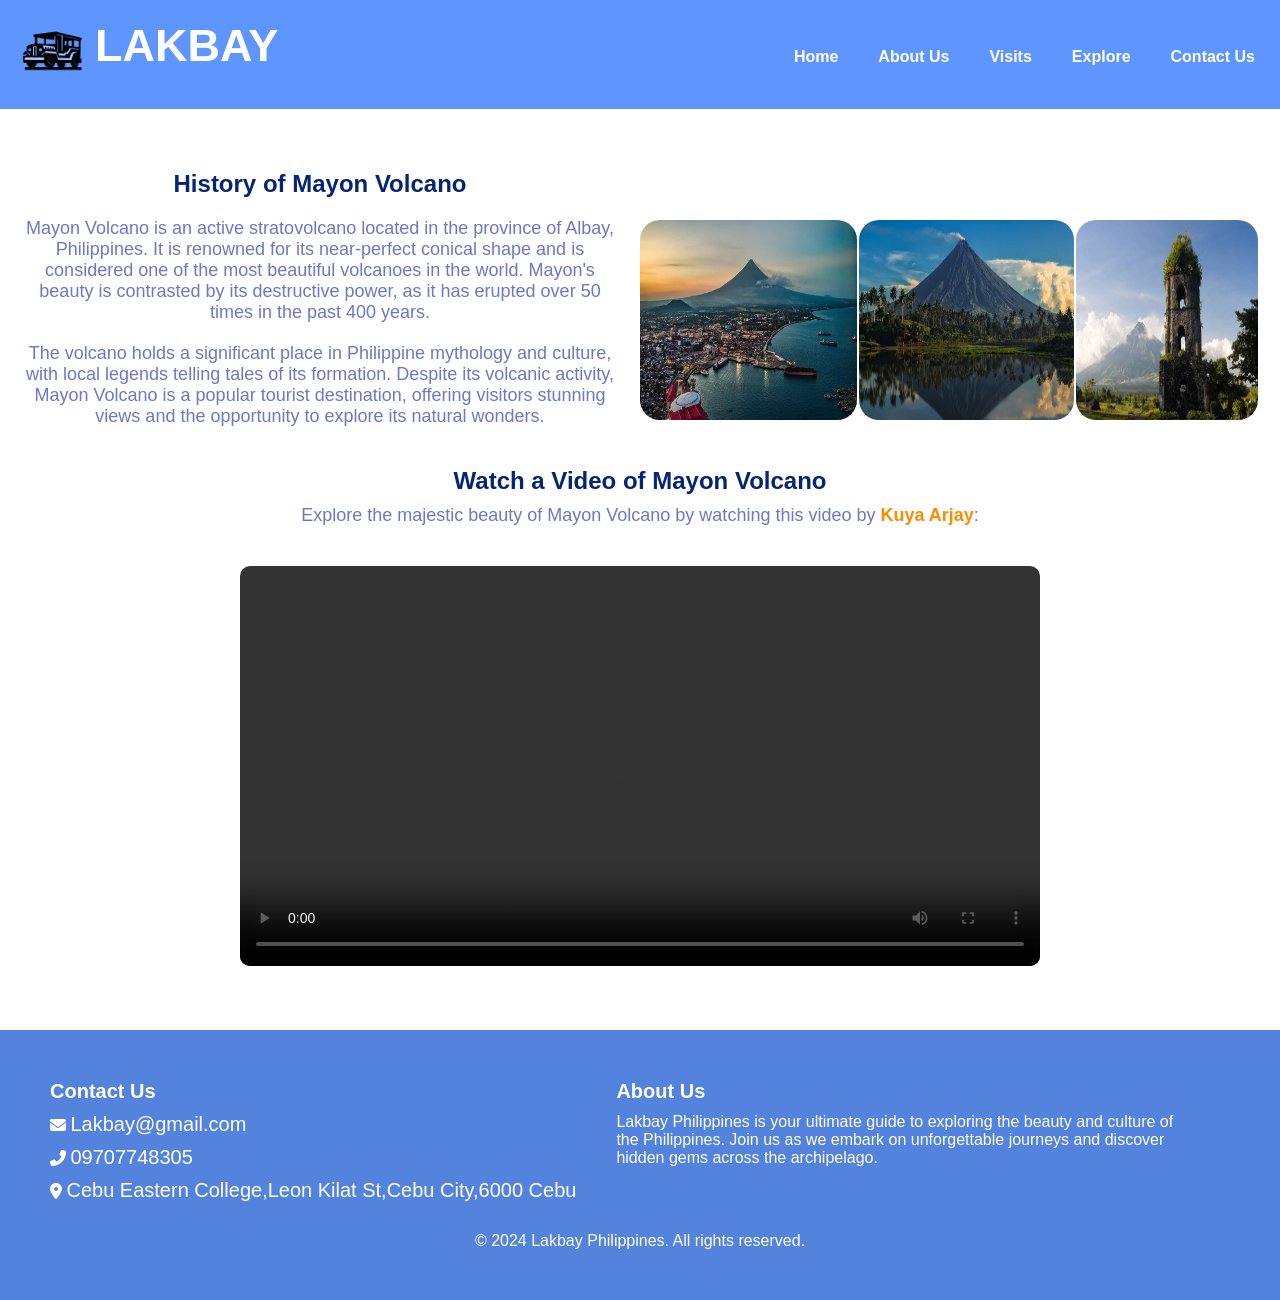
<file: Cabellon Portfolio/Cabellon Portfolio/lakbay/mayon.html>
<!DOCTYPE html>
<html lang="en">
<head>
  <meta charset="UTF-8">
  <meta name="viewport" content="width=device-width, initial-scale=1.0">
  <title>Mayon - Lakbay Philippines</title>
  <link rel="stylesheet" type="text/css" href="explore.css">
   <link rel="stylesheet" href="https://cdnjs.cloudflare.com/ajax/libs/font-awesome/6.5.1/css/all.min.css" integrity="sha512-DTOQO9RWCH3ppGqcWaEA1BIZOC6xxalwEsw9c2QQeAIftl+Vegovlnee1c9QX4TctnWMn13TZye+giMm8e2LwA==" crossorigin="anonymous" referrerpolicy="no-referrer" />
  <script src="script.js"></script>
</head>
<body>


<header class="sticky-header">
  
  <div class="logo">
  <a href="index.html#home">
    <img src="images/iconlogo.png" alt="Lakbay Philippines Logo">
  </a>
  <div class="lakbay">
    <a href="index.html#home">LAKBAY</a>
  </div>
</div>

  
  <div class="menu-toggle">
    <div class="bar"></div>
    <div class="bar"></div>
    <div class="bar"></div>
  </div>

  <nav>
    <ul>
      <li><a href="index.html#home">Home</a></li>
      <li><a href="index.html#about">About Us</a></li>
      <li><a href="index.html#visits">Visits</a></li>
      <li><a href="explore.html#explore">Explore</a></li>
      <li><a href="index.html#contact">Contact Us</a></li>
    </ul>
  </nav>
</header>

<main class="container">
  <section class="history">
  <h1>History of Mayon Volcano</h1>
  <p>Mayon Volcano is an active stratovolcano located in the province of Albay, Philippines. It is renowned for its near-perfect conical shape and is considered one of the most beautiful volcanoes in the world. Mayon's beauty is contrasted by its destructive power, as it has erupted over 50 times in the past 400 years.</p>
  <p>The volcano holds a significant place in Philippine mythology and culture, with local legends telling tales of its formation. Despite its volcanic activity, Mayon Volcano is a popular tourist destination, offering visitors stunning views and the opportunity to explore its natural wonders.</p>
</section>

<section class="images">
  <div class="image">
    <img src="images/mayon1.jpg" alt="Mayon Image 1">
  </div>
  <div class="image">
    <img src="images/mayon2.jpg" alt="Mayon Image 2">
  </div>
  <div class="image">
    <img src="images/mayon3.jpg" alt="Mayon Image 3">
  </div>
</section>

<section class="video">
  <h2>Watch a Video of Mayon Volcano</h2>
  <p>Explore the majestic beauty of Mayon Volcano by watching this video by <strong class="video-owner">Kuya  Arjay</strong>:</p>
  <!-- video -->
<video class="mp4" controls>
        <source src="videos/mayon.mp4" type="video/mp4">
    </video>
</section>



</main>

<footer class="footer">
  <div class="footer-content">
    <div class="contact-info">
      <h3>Contact Us</h3>
      <div><i class="fas fa-envelope"></i> <a href="index.html">Lakbay@gmail.com</a></div>
      <div><i class="fas fa-phone-alt"></i> <a href="index.html">09707748305</a></div>
      <div><i class="fas fa-map-marker-alt"></i> <a href="index.html">Cebu Eastern College,Leon Kilat St,Cebu City,6000 Cebu</a></div>
    </div>
    <div class="about-us">
      <h3>About Us</h3>
      <p>
        Lakbay Philippines is your ultimate guide to exploring the beauty and culture of the Philippines. 
        Join us as we embark on unforgettable journeys and discover hidden gems across the archipelago.
      </p>
    </div>
  </div>
  <div class="footer-text">&copy; 2024 Lakbay Philippines. All rights reserved.</div>
</footer>
</body>
</html>
</file>
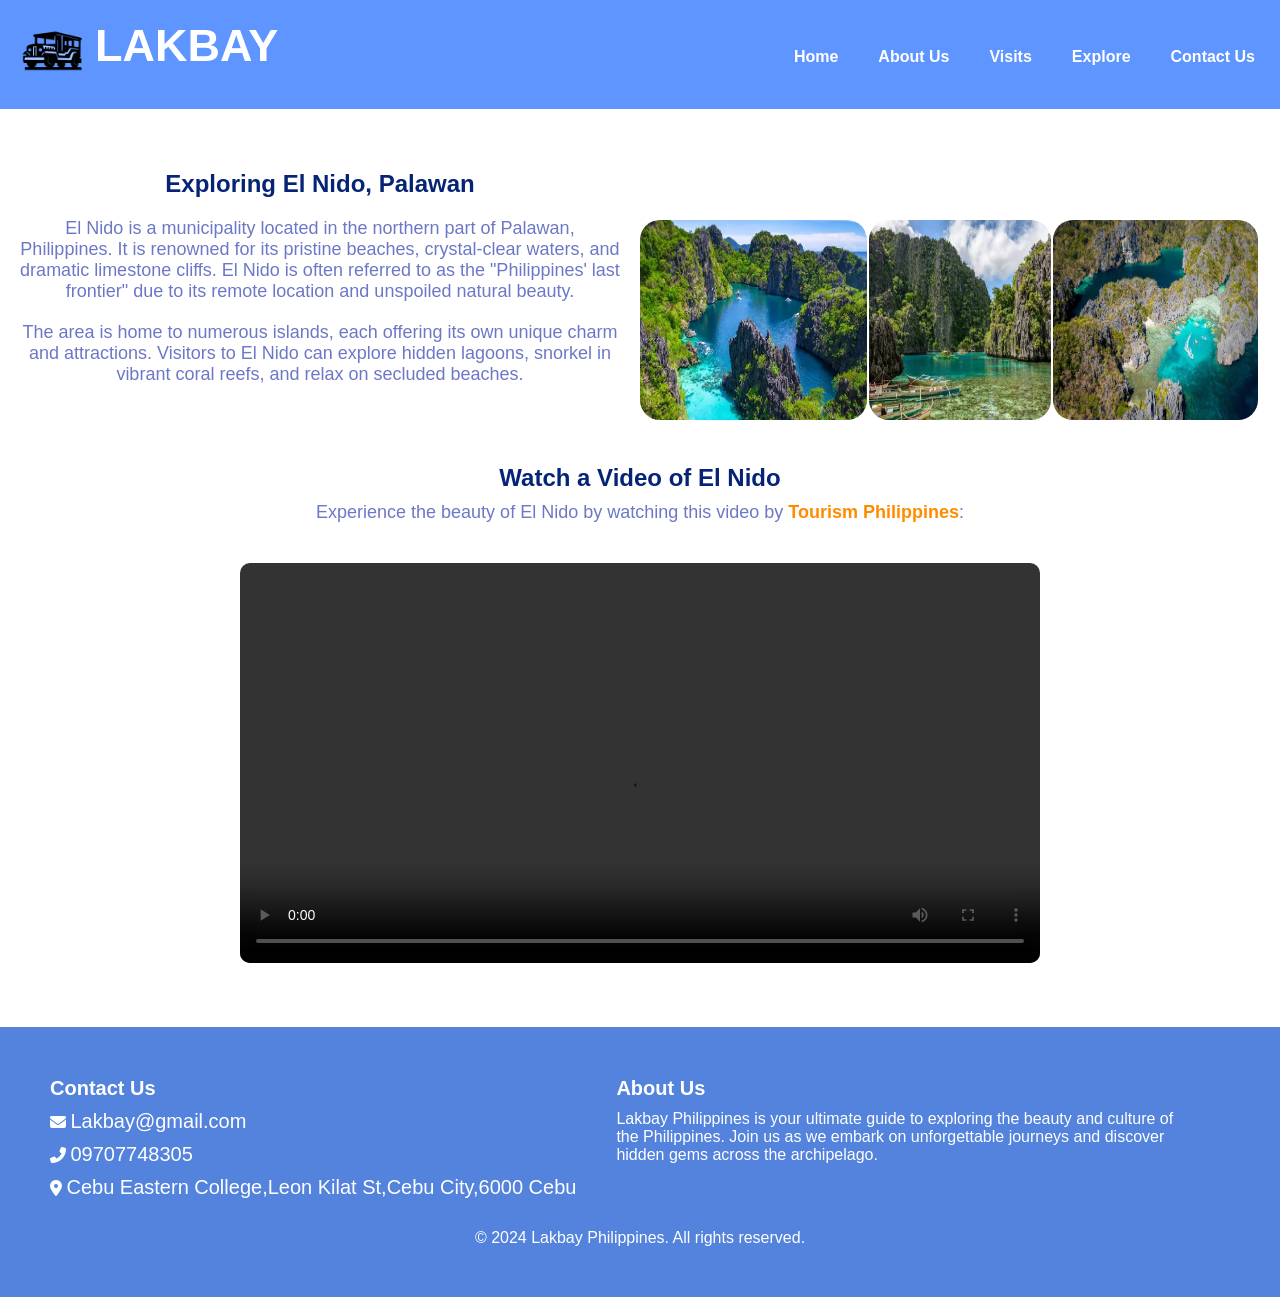
<file: Cabellon Portfolio/Cabellon Portfolio/lakbay/palawan.html>
<!DOCTYPE html>
<html lang="en">
<head>
  <meta charset="UTF-8">
  <meta name="viewport" content="width=device-width, initial-scale=1.0">
  <title>El Nido, Palawan - Lakbay Philippines</title>
  <link rel="stylesheet" type="text/css" href="explore.css">
   <link rel="stylesheet" href="https://cdnjs.cloudflare.com/ajax/libs/font-awesome/6.5.1/css/all.min.css" integrity="sha512-DTOQO9RWCH3ppGqcWaEA1BIZOC6xxalwEsw9c2QQeAIftl+Vegovlnee1c9QX4TctnWMn13TZye+giMm8e2LwA==" crossorigin="anonymous" referrerpolicy="no-referrer" />
  <script src="script.js"></script>
</head>
<body>


<header class="sticky-header">
  
  <div class="logo">
  <a href="index.html#home">
    <img src="images/iconlogo.png" alt="Lakbay Philippines Logo">
  </a>
  <div class="lakbay">
    <a href="index.html#home">LAKBAY</a> 
  </div>
</div>

  
  <div class="menu-toggle">
    <div class="bar"></div>
    <div class="bar"></div>
    <div class="bar"></div>
  </div>

  <nav>
    <ul>
      <li><a href="index.html#home">Home</a></li>
      <li><a href="index.html#about">About Us</a></li>
      <li><a href="index.html#visits">Visits</a></li>
      <li><a href="explore.html#explore">Explore</a></li>
      <li><a href="index.html#contact">Contact Us</a></li>
    </ul>
  </nav>
</header>

<main class="container">
  <section class="history">
  <h1>Exploring El Nido, Palawan</h1>
  <p>El Nido is a municipality located in the northern part of Palawan, Philippines. It is renowned for its pristine beaches, crystal-clear waters, and dramatic limestone cliffs. El Nido is often referred to as the "Philippines' last frontier" due to its remote location and unspoiled natural beauty.</p>
  <p>The area is home to numerous islands, each offering its own unique charm and attractions. Visitors to El Nido can explore hidden lagoons, snorkel in vibrant coral reefs, and relax on secluded beaches.</p>
</section>

<section class="images">
  <div class="image">
    <img src="images/palawan1.jpg" alt="El Nido Image 1">
  </div>
  <div class="image">
    <img src="images/palawan2.jpg" alt="El Nido Image 2">
  </div>
  <div class="image">
    <img src="images/palawan3.jpg" alt="El Nido Image 3">
  </div>
</section>

<section class="video">
  <h2>Watch a Video of El Nido</h2>
  <p>Experience the beauty of El Nido by watching this video by <strong class="video-owner">Tourism Philippines</strong>:</p>
  <!-- video -->
<video class="mp4" controls>
        <source src="videos/palawan.mp4" type="video/mp4">
    </video>
</section>


</main>

<footer class="footer">
  <div class="footer-content">
    <div class="contact-info">
      <h3>Contact Us</h3>
      <div><i class="fas fa-envelope"></i> <a href="index.html">Lakbay@gmail.com</a></div>
      <div><i class="fas fa-phone-alt"></i> <a href="index.html">09707748305</a></div>
      <div><i class="fas fa-map-marker-alt"></i> <a href="index.html">Cebu Eastern College,Leon Kilat St,Cebu City,6000 Cebu</a></div>
    </div>
    <div class="about-us">
      <h3>About Us</h3>
      <p>
        Lakbay Philippines is your ultimate guide to exploring the beauty and culture of the Philippines. 
        Join us as we embark on unforgettable journeys and discover hidden gems across the archipelago.
      </p>
    </div>
  </div>
  <div class="footer-text">&copy; 2024 Lakbay Philippines. All rights reserved.</div>
</footer>
</body>
</html>
</file>
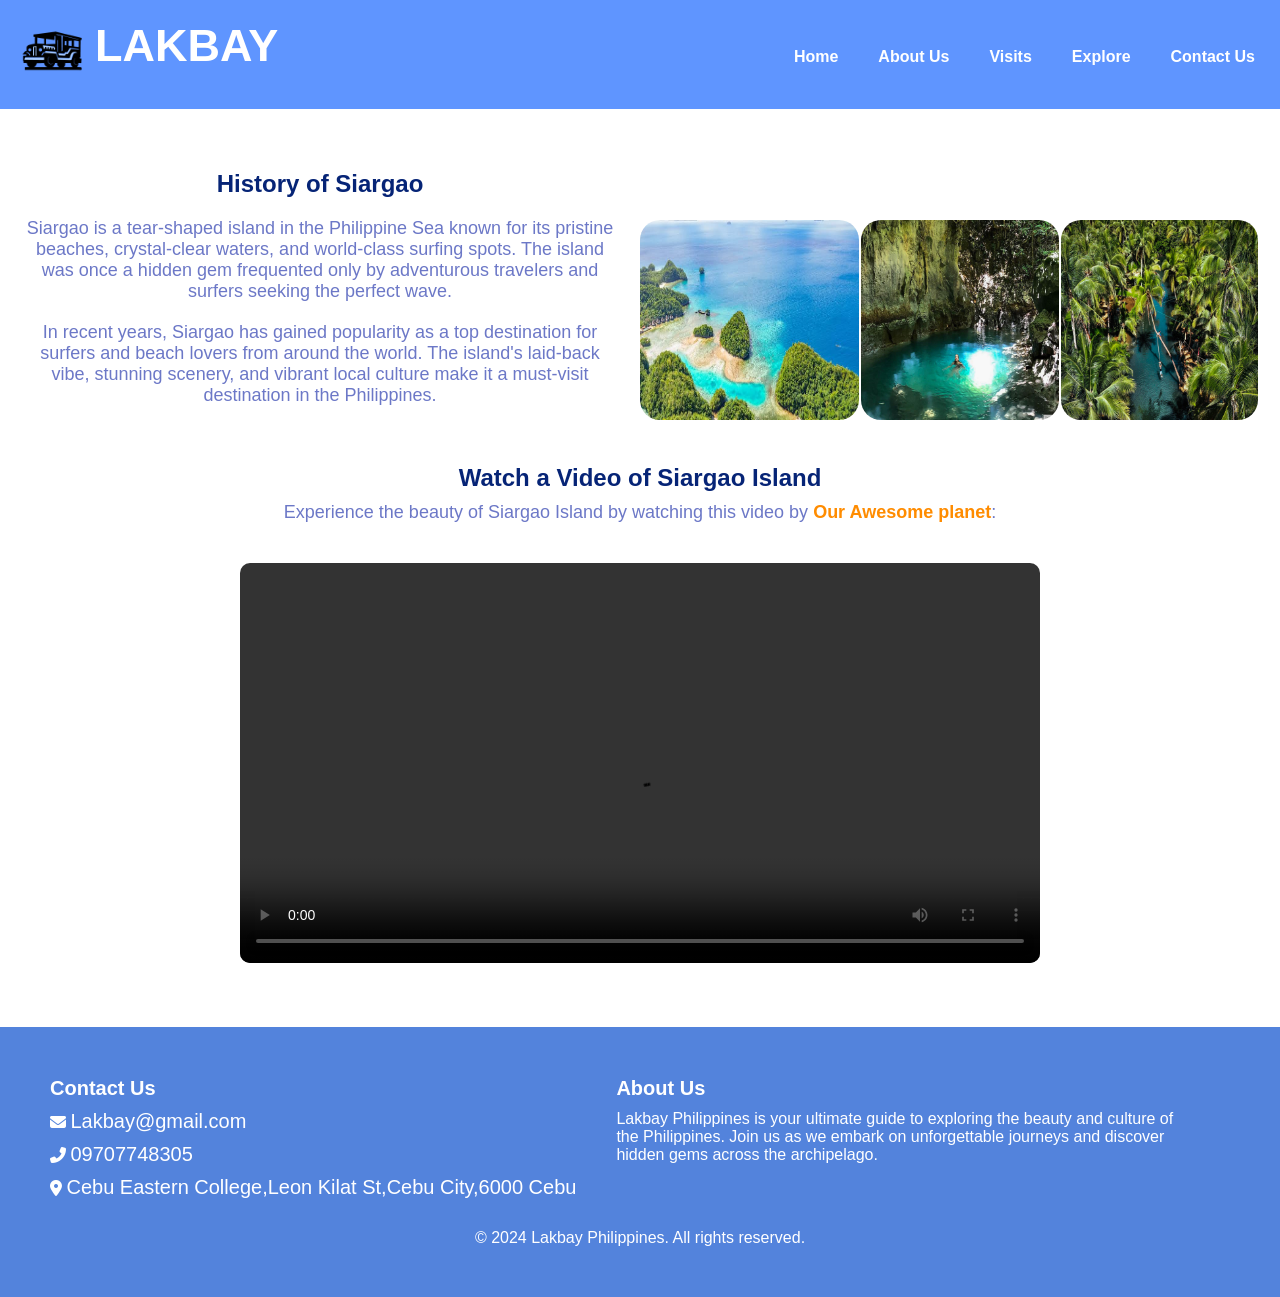
<file: Cabellon Portfolio/Cabellon Portfolio/lakbay/siargao.html>
<!DOCTYPE html>
<html lang="en">
<head>
  <meta charset="UTF-8">
  <meta name="viewport" content="width=device-width, initial-scale=1.0">
  <title>Siargao - Lakbay Philippines</title>
  <link rel="stylesheet" type="text/css" href="explore.css">
   <link rel="stylesheet" href="https://cdnjs.cloudflare.com/ajax/libs/font-awesome/6.5.1/css/all.min.css" integrity="sha512-DTOQO9RWCH3ppGqcWaEA1BIZOC6xxalwEsw9c2QQeAIftl+Vegovlnee1c9QX4TctnWMn13TZye+giMm8e2LwA==" crossorigin="anonymous" referrerpolicy="no-referrer" />
  <script src="script.js"></script>
</head>
<body>


<header class="sticky-header">
  
  <div class="logo">
  <a href="index.html#home">
    <img src="images/iconlogo.png" alt="Lakbay Philippines Logo">
  </a>
  <div class="lakbay">
    <a href="index.html#home">LAKBAY</a>
  </div>
</div>

  
  <div class="menu-toggle">
    <div class="bar"></div>
    <div class="bar"></div>
    <div class="bar"></div>
  </div>

  <nav>
    <ul>
      <li><a href="index.html#home">Home</a></li>
      <li><a href="index.html#about">About Us</a></li>
      <li><a href="index.html#visits">Visits</a></li>
      <li><a href="explore.html#explore">Explore</a></li>
      <li><a href="index.html#contact">Contact Us</a></li>
    </ul>
  </nav>
</header>

<main class="container">
  <section class="history">
  <h1>History of Siargao</h1>
  <p>Siargao is a tear-shaped island in the Philippine Sea known for its pristine beaches, crystal-clear waters, and world-class surfing spots. The island was once a hidden gem frequented only by adventurous travelers and surfers seeking the perfect wave.</p>
  <p>In recent years, Siargao has gained popularity as a top destination for surfers and beach lovers from around the world. The island's laid-back vibe, stunning scenery, and vibrant local culture make it a must-visit destination in the Philippines.</p>
</section>

<section class="images">
  <div class="image">
    <img src="images/siargao1.jpg" alt="Siargao Image 1">
  </div>
  <div class="image">
    <img src="images/siargao2.jpg" alt="Siargao Image 2">
  </div>
  <div class="image">
    <img src="images/siargao3.jpg" alt="Siargao Image 3">
  </div>
</section>

<section class="video">
  <h2>Watch a Video of Siargao Island</h2>
  <p>Experience the beauty of Siargao Island by watching this video by <strong class="video-owner">Our Awesome planet</strong>:</p>
  <!-- video -->
<video class="mp4" controls>
        <source src="videos/siargao.mp4" type="video/mp4">
    </video>
</section>



</main>

<footer class="footer">
  <div class="footer-content">
    <div class="contact-info">
      <h3>Contact Us</h3>
      <div><i class="fas fa-envelope"></i> <a href="index.html">Lakbay@gmail.com</a></div>
      <div><i class="fas fa-phone-alt"></i> <a href="index.html">09707748305</a></div>
      <div><i class="fas fa-map-marker-alt"></i> <a href="index.html">Cebu Eastern College,Leon Kilat St,Cebu City,6000 Cebu</a></div>
    </div>
    <div class="about-us">
      <h3>About Us</h3>
      <p>
        Lakbay Philippines is your ultimate guide to exploring the beauty and culture of the Philippines. 
        Join us as we embark on unforgettable journeys and discover hidden gems across the archipelago.
      </p>
    </div>
  </div>
  <div class="footer-text">&copy; 2024 Lakbay Philippines. All rights reserved.</div>
</footer>
</body>
</html>
</file>
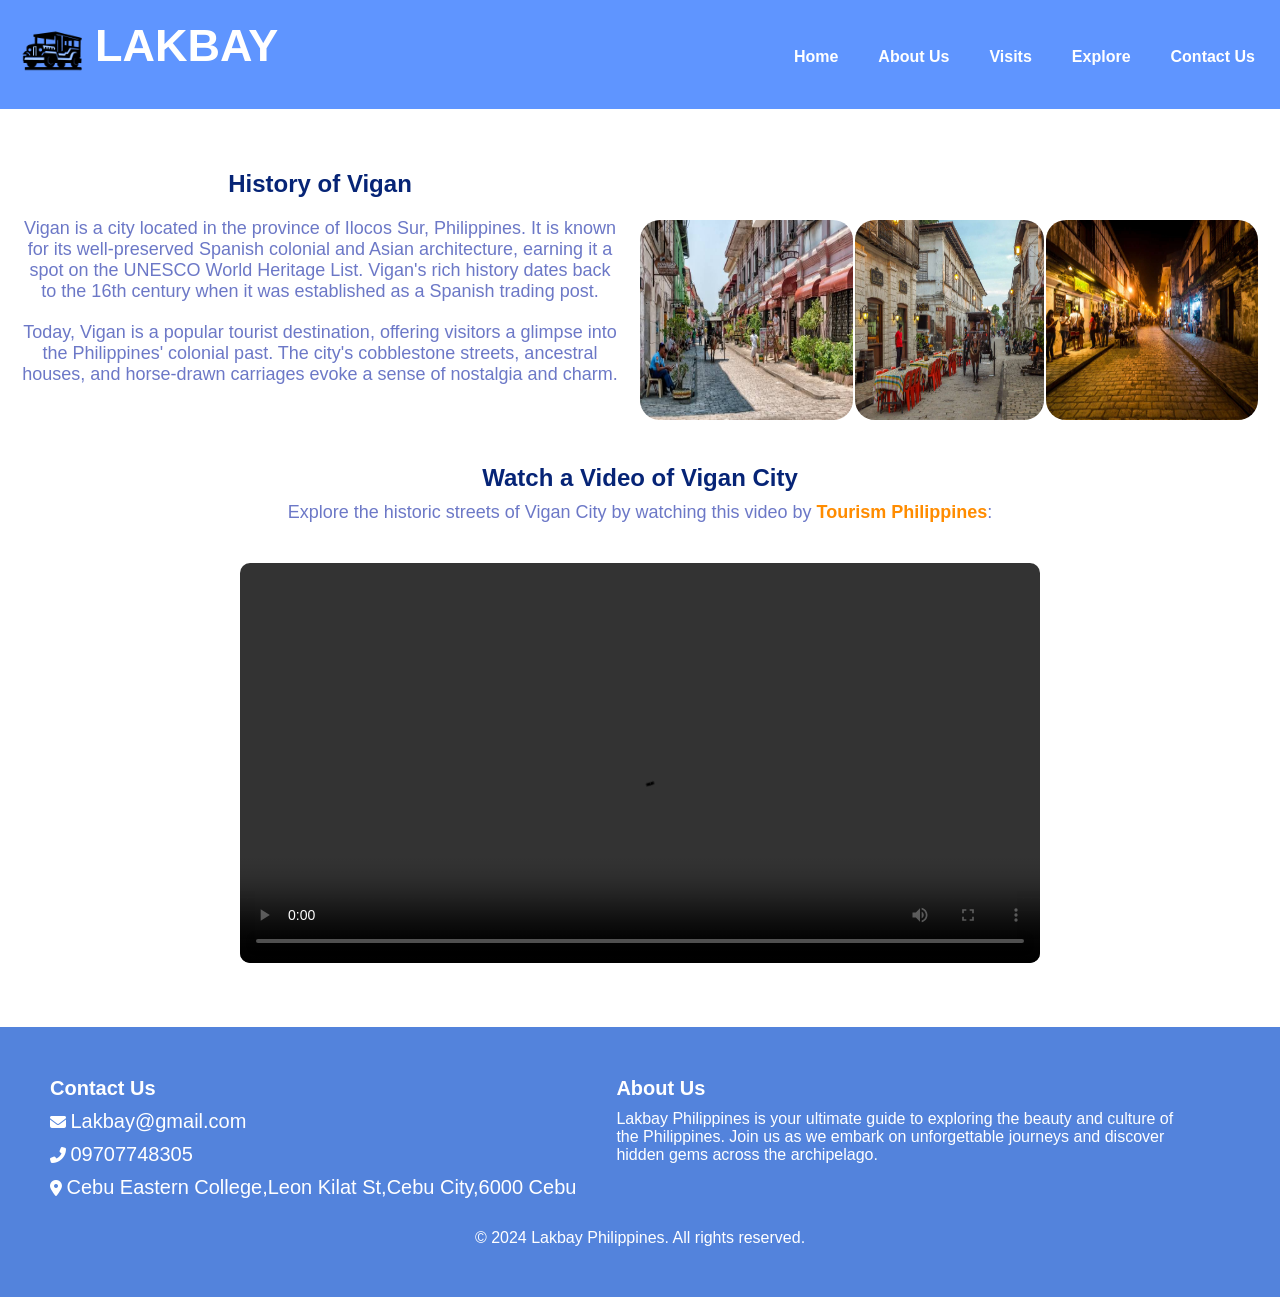
<file: Cabellon Portfolio/Cabellon Portfolio/lakbay/vigan.html>
<!DOCTYPE html>
<html lang="en">
<head>
  <meta charset="UTF-8">
  <meta name="viewport" content="width=device-width, initial-scale=1.0">
  <title>Vigan - Lakbay Philippines</title>
  <link rel="stylesheet" type="text/css" href="explore.css">
   <link rel="stylesheet" href="https://cdnjs.cloudflare.com/ajax/libs/font-awesome/6.5.1/css/all.min.css" integrity="sha512-DTOQO9RWCH3ppGqcWaEA1BIZOC6xxalwEsw9c2QQeAIftl+Vegovlnee1c9QX4TctnWMn13TZye+giMm8e2LwA==" crossorigin="anonymous" referrerpolicy="no-referrer" />
   <script src="script.js"></script>
  
</head>
<body>


<header class="sticky-header">
  
  <div class="logo">
  <a href="index.html#home">
    <img src="images/iconlogo.png" alt="Lakbay Philippines Logo">
  </a>
  <div class="lakbay">
    <a href="index.html#home">LAKBAY</a> 
  </div>
</div>

  
  <div class="menu-toggle">
    <div class="bar"></div>
    <div class="bar"></div>
    <div class="bar"></div>
  </div>

  <nav>
    <ul>
      <li><a href="index.html#home">Home</a></li>
      <li><a href="index.html#about">About Us</a></li>
      <li><a href="index.html#visits">Visits</a></li>
      <li><a href="explore.html#explore">Explore</a></li>
      <li><a href="index.html#contact">Contact Us</a></li>
    </ul>
  </nav>
</header>


<main class="container">
  <section class="history">
  <h1>History of Vigan</h1>
  <p>Vigan is a city located in the province of Ilocos Sur, Philippines. It is known for its well-preserved Spanish colonial and Asian architecture, earning it a spot on the UNESCO World Heritage List. Vigan's rich history dates back to the 16th century when it was established as a Spanish trading post.</p>
  <p>Today, Vigan is a popular tourist destination, offering visitors a glimpse into the Philippines' colonial past. The city's cobblestone streets, ancestral houses, and horse-drawn carriages evoke a sense of nostalgia and charm.</p>
</section>

<section class="images">
  <div class="image">
    <img src="images/vigan1.jpg" alt="Vigan Image 1">
  </div>
  <div class="image">
    <img src="images/vigan2.jpg" alt="Vigan Image 2">
  </div>
  <div class="image">
    <img src="images/vigan3.jpg" alt="Vigan Image 3">
  </div>
</section>

<section class="video">
  <h2>Watch a Video of Vigan City</h2>
  <p>Explore the historic streets of Vigan City by watching this video by <strong class="video-owner">Tourism Philippines</strong>:</p>
  <!-- video -->
<video class="mp4" controls>
        <source src="videos/vigan.mp4" type="video/mp4">
    </video>
</section>



</main>

<footer class="footer">
  <div class="footer-content">
    <div class="contact-info">
      <h3>Contact Us</h3>
      <div><i class="fas fa-envelope"></i> <a href="index.html">Lakbay@gmail.com</a></div>
      <div><i class="fas fa-phone-alt"></i> <a href="index.html">09707748305</a></div>
      <div><i class="fas fa-map-marker-alt"></i> <a href="index.html">Cebu Eastern College,Leon Kilat St,Cebu City,6000 Cebu</a></div>
    </div>
    <div class="about-us">
      <h3>About Us</h3>
      <p>
        Lakbay Philippines is your ultimate guide to exploring the beauty and culture of the Philippines. 
        Join us as we embark on unforgettable journeys and discover hidden gems across the archipelago.
      </p>
    </div>
  </div>
  <div class="footer-text">&copy; 2024 Lakbay Philippines. All rights reserved.</div>
</footer>
</body>
</html>
</file>
<file: Cabellon Portfolio/Cabellon Portfolio/css/portfolio.css>
/* ===== RESET ===== */
* {
    margin: 0;
    padding: 0;
    box-sizing: border-box;
}

html {
    scroll-behavior: smooth;
    scroll-padding-top: 90px;
}

body {
    font-family: "Poppins", Arial, sans-serif;
    color: #222;
    background-color: #fff;
    line-height: 1.6;
}

/* ===== CONTAINER ===== */
.container {
    max-width: 1100px;
    margin: 0 auto;
    padding: 0 2rem;
}

/* ===== HEADER ===== */
.header {
    display: flex;
    justify-content: space-between;
    align-items: center;
    padding: 20px 0;
    position: sticky;
    top: 0;
    background: #fff;
    z-index: 100;
    border-bottom: 1px solid #eee;
}

.logo {
    font-weight: 600;
    font-size: 1.2rem;
}

.nav {
    display: flex;
    align-items: center;
}

.nav a {
    text-decoration: none;
    margin-left: 25px;
    color: #333;
    font-weight: 500;
    transition: color 0.3s;
}

.nav a:hover {
    color: #0077ff;
}

/* ===== HAMBURGER ===== */
.hamburger {
    display: none;
    flex-direction: column;
    justify-content: space-between;
    width: 25px;
    height: 20px;
    padding: 0;
    border: none;
    background: transparent;
    cursor: pointer;
}

.hamburger span {
    display: block;
    height: 3px;
    width: 100%;
    background: #333;
    border-radius: 2px;
    transition: 0.3s;
}

.hamburger.open span:nth-child(1) {
    transform: translateY(8.5px) rotate(45deg);
}

.hamburger.open span:nth-child(2) {
    opacity: 0;
}

.hamburger.open span:nth-child(3) {
    transform: translateY(-8.5px) rotate(-45deg);
}

/* ===== HOME ===== */
.home {
    display: flex;
    align-items: center;
    justify-content: space-between;
    min-height: 85vh;
    flex-wrap: wrap;
    gap: 2rem;
    padding: 100px 0;
}

.home-text {
    flex: 1;
    text-align: left;
}

.home-text h1 {
    font-size: 3rem;
    font-weight: 700;
    color: #111;
    line-height: 1.2;
}

.home-text p {
    margin: 20px 0;
    color: #555;
    font-size: 1.1rem;
    max-width: 550px;
}

.socials {
    display: flex;
    flex-wrap: wrap;
    gap: 12px;
}

.socials a {
    color: #0077ff;
    text-decoration: none;
    font-weight: 500;
    border: 1px solid #0077ff;
    padding: 8px 16px;
    border-radius: 20px;
    transition: 0.3s;
}

.socials a:hover {
    background: #0077ff;
    color: #fff;
}

.home-img img {
    width: 230px;
    height: 230px;
    border-radius: 50%;
    object-fit: cover;
    border: 4px solid #0077ff;
}

/* ===== SECTIONS ===== */
section {
    padding: 80px 0;
    text-align: center;
}

section h2 {
    font-size: 2rem;
    margin-bottom: 20px;
    color: #111;
}

.about p,
.contact p {
    max-width: 700px;
    margin: 0 auto;
    color: #555;
    font-size: 1rem;
}

/* ===== SKILLS ===== */
.skills-grid {
    display: flex;
    justify-content: center;
    flex-wrap: wrap;
    gap: 15px;
    margin-top: 20px;
}

.skills-grid div {
    padding: 12px 25px;
    background: #f5f5f5;
    border-radius: 8px;
    font-weight: 500;
    transition: transform 0.3s;
}

.skills-grid div:hover {
    transform: translateY(-3px);
}

/* ===== PROJECTS ===== */
.project-list {
    display: grid;
    grid-template-columns: repeat(auto-fit, minmax(250px, 1fr));
    gap: 20px;
    max-width: 900px;
    margin: 0 auto;
    align-items: stretch;
}

.project {
    background: #fafafa;
    padding: 25px;
    border-radius: 10px;
    transition: box-shadow 0.3s, transform 0.3s;
    text-align: center;
    min-width: 0;
}

.project:hover {
    box-shadow: 0 5px 15px rgba(0, 0, 0, 0.1);
    transform: translateY(-3px);
}

.project h3 {
    margin-bottom: 5px;
    color: #111;
}

.project p {
    color: #444;
    overflow-wrap: anywhere;
}

.project-img {
    margin-top: 15px;
    width: 100%;
    overflow: hidden;
    border-radius: 8px;
}

.project-img a {
    display: block;
}

.project-img img {
    display: block;
    width: 100%;
    height: auto;
    border-radius: 8px;
    object-fit: cover;
    transition: transform 0.3s;
}

.project-img img:hover {
    transform: scale(1.03);
}

/* ===== CONTACT BUTTON ===== */
.btn {
    display: inline-block;
    margin-top: 20px;
    background: #0077ff;
    color: #fff;
    padding: 12px 30px;
    border-radius: 30px;
    text-decoration: none;
    transition: background 0.3s;
}

.btn:hover {
    background: #005fcc;
}

/* ===== FOOTER ===== */
.footer {
    background: #f5f5f5;
    padding: 30px 0;
    text-align: center;
    font-size: 0.9rem;
    color: #666;
}

/* ===== TABLET AND MOBILE ===== */
@media (max-width: 768px) {
    .container {
        padding: 0 1.2rem;
    }

    .header {
        padding: 16px 0;
    }

    .hamburger {
        display: flex;
    }

    .nav {
        position: absolute;
        top: 100%;
        right: 0;
        background: #fff;
        flex-direction: column;
        align-items: stretch;
        width: 220px;
        padding: 15px 20px;
        border: 1px solid #eee;
        box-shadow: 0 5px 15px rgba(0, 0, 0, 0.08);
        display: none;
    }

    .nav.active {
        display: flex;
    }

    .nav a {
        margin: 0;
        padding: 10px 0;
    }

    .home {
        flex-direction: column-reverse;
        justify-content: center;
        text-align: center;
        min-height: auto;
        padding: 70px 0;
    }

    .home-text {
        text-align: center;
    }

    .home-text h1 {
        font-size: 2.3rem;
    }

    .home-text p {
        margin: 20px auto;
    }

    .socials {
        justify-content: center;
    }

    .home-img img {
        width: 190px;
        height: 190px;
    }

    section {
        padding: 60px 0;
    }

    .project-list {
        grid-template-columns: repeat(auto-fit, minmax(220px, 1fr));
    }
}

/* ===== SMALL MOBILE ===== */
@media (max-width: 480px) {
    .project-list {
        grid-template-columns: 1fr;
    }

    .home-text h1 {
        font-size: 2rem;
    }

    section h2 {
        font-size: 1.7rem;
    }
}
</file>
<file: Cabellon Portfolio/Cabellon Portfolio/lakbay/styles.css>
* {
  margin: 0;
  padding: 0;
  box-sizing: border-box;
}

body {
  font-family: Arial;
}

h3 {
  padding: 10px 20px;
  border-radius: 5px;
  text-align: center;
  box-shadow: 0px 0px 10px rgba(108, 120, 199, 0.9);
}

header {
  background-color: #5F95FF;
  padding: 20px;
  display: flex;
  justify-content: space-between;
  align-items: center;
}

.logo {
  display: flex;
}

.logo img {
  height: 65px;
}

.lakbay {
  margin-left: 10px;
  font-size: 45px;
  font-weight: bold;
}
.lakbay a {
  text-decoration: none;
  color: #0D2C71;
} 

nav ul {
  list-style-type: none;
  display: flex;
}

nav ul li {
  margin-right: 40px;
  margin-top: 5px;
}

nav ul li:last-child {
  margin-right: 5px;
}

nav ul li a {
  text-decoration: none;
  color: white;
  font-weight: bold;
}

nav ul li a:hover {
  color: #333;
}

.sticky-header {
  position: fixed;
  top: 0;
  width: 100%;
}


              /* res Nav */
@media screen and (max-width: 800px) {
  nav ul {
    display: none;
  }

  .menu-toggle {
    cursor: pointer;
  }

  .menu-toggle .bar {
    width: 25px;
    height: 3px;
    background-color: white;
    margin-top: 5px;
    transition:0.3s ease-in-out;
  }

  .menu-toggle.open .bar:nth-child(1) {
    transform: rotate(-45deg) translate(-5px, 6px);
  }

  .menu-toggle.open .bar:nth-child(2) {
    opacity: 0;
  }

  .menu-toggle.open .bar:nth-child(3) {
    transform: rotate(45deg) translate(-5px, -6px);
  }

  .menu-toggle.open + nav ul {
    display: flex;
    flex-direction: column;
    align-items: center;
  }

  nav {
    position: absolute;
    top: 100%;
    left: 0;
    width: 100%;
    background-color: rgba(255, 255, 255, 0.98);
  }

  nav ul {
    padding: 10px;
  }

  nav ul li {
    margin-right: 20px;
    margin-top: 10px;
  }

  nav ul li:last-child {
    margin-right: 0;
  }

  nav ul li a {
    text-decoration: none;
    color: rgb(95, 149, 255);
    font-weight: bold;
    font-size: 20px;
  }

  nav ul li a:hover {
    color: #333;
  }
}




              /* home */
.hero {
  background-color: #FFFFFF;
  padding: 120px 0;
  margin-top: 30px;
  
}

.hero-content {
  display: flex;
  align-items: center;
}

.hero-text {
  padding:  20px;
}

.hero-text h1 {
  font-size: 50px;
  margin-bottom: 20px;
  margin-top: 0; 
  color: #0a265c;
}

.hero-text p {
  font-size: 25px;
  margin-bottom: 40px;
}

.hero-text, .btn, h1, p {
  margin-left: 50px;
}

.btn {
  background-color: #4a90e2;
  color: white; 
  font-weight: bold;
  padding: 10px 20px;
  border-radius: 5px;
}

.btn:hover {
  background-color: #1c4079;
}
           /* res hero pc */
@media screen and (min-width: 1000px){
  .hero-image img {
  width: 50%;  
  margin: 10px 0px 0px 400px;
  }
}
            /* res hero cp */
@media screen and (max-width: 1000px) {
 .hero-text, .btn, h1, p {
    margin-left: 0px;
  }

  .hero-image img {
    max-width: 100%;
    margin: 5px auto;
  }
}

                
              /* about */
.about {
  padding: 80px 0;
}

.about h2 {
  font-size: 36px;
  margin-bottom: 80px;
  margin-top: 40px;
  color: #062476;
  text-align: center;
}
.about-content {
  padding: 0 20px;
}

.profiles {
  display: flex;
  flex-direction: column;
  align-items: center;
}

.profile-item {
  max-width: 800px;
  display: flex;
  align-items: center;
  margin-bottom: 60px;
}

.profile-item img {
  width: 100px;
  height: 100px;
  border-radius: 50%;
  margin-right: 50px;
}

.profile-text {
  flex: 1;
}

.profile-text h3 {
  margin-bottom: 10px;
  color: #2f3286;
}

.profile-text p {
  margin-bottom: 20px;
}





              /* visits */
.visits {
  padding-top:90px;
  text-align: center;
}

.visits h2 {
  font-size: 36px;
  margin-bottom: 40px;
  margin-top: 30px;
  color: #062476;
}

.row {
  display: flex;
  justify-content: space-around;
}

.visits-item {
  max-width: 300px;
  margin: 5px;
}
.visits-item h3{
  color: #2f3286;
}

.visits-item img {
  width: 100%;
  border-radius: 5px;
  margin-bottom: 20px;
}






              /* contact */
.contact {
  padding-top: 80px;
  text-align: center;
  color: #062476;
}

.contact h2 {
  margin-top: 50px;
  font-size: 35px;
}

.contact-info {
  margin-bottom: 40px;
}

.info-item {
  margin-top: 30px;
  margin-bottom: 10px;
}

.info-item i {
  font-size: 24px;
  margin-bottom: 10px;
}

.map-container {
  max-width: 900px;
  margin: 20px auto;
}

.map-container iframe {
  border-radius: 10px;
}

.contact-form {
  max-width: 350px;
  margin: 20px auto;
}

.contact-form input, textarea, button {
  width: 100%;
  margin-bottom: 20px;
  padding: 20px;
  border-radius: 5px;
  border: 5px solid #a5a5a543;
}

.contact-form button {
  background-color: #2828c6;
  color: white;
  font-weight: bold;
  cursor: pointer;
  border: none;
  padding-top: 10px;
  border-radius: 5px;
}

.contact-form button:hover {
  background-color: darkblue;
}


              /* footer */
.footer {
  background-color: #FFFFFF;
  padding: 40px 0;
  color: white;
  text-align: center;
}

.footer-content {
  display: flex;
  flex-direction: column;
  align-items: center;
  margin-bottom: 40px;
}

.footer-logo img {
  max-width: 150px;
}

.footer-links a {
  color: white;
  margin: 0 10px;
  text-decoration: none;
}

.footer-text {
  font-size: 14px;
}

.footer-text,h3, p, a {
  color: #6C78C7; 
  text-decoration: none;
}






              /* explore */
.explore {
  padding: 80px 0;
  text-align: center;
  background-color: #FFFFFF;
  color: white;
}

.explore h2 {
  font-size: 36px;
  margin-bottom: 80px;
  color: #062476;
  margin-top: 100px;
}

.explore-item {
  margin-bottom: 20px;
  padding: 155px 40px;
  margin-top: 20px;
  
}

.explore-item h3 {
  font-size: 24px;
  margin-bottom: 22px;
}

.explore-item p {
  font-size: 18px;
  margin-top: 30px;
  padding-bottom: 30px;
}

.explore-images {
  display: flex;
  justify-content: center;
  margin-top: 40px;
}

.explore-images img {
  max-width: 30%;
  margin: 0 5px;
  border-radius: 10px;
  box-shadow: 0px 0px 10px rgba(108, 120, 199, 0.5);
  margin-top: 10px;
  margin-bottom: 30px;
}


.explore-text h3 {
  color: #2f3286;
}

.explore-more {
  color: white;
  font-size: 20px;
  background-color: #4a90e2;
  padding: 10px 70px;
  border-radius: 5px;
  border: 1px solid #042355de ;
}
.explore-more:hover {
  background-color: #6099f362;
}

/* res explore */
@media screen and (min-width: 1000px) {
  .explore-item {
    display: flex;
    align-items: flex-start;
    padding: 130px 50px ;
    padding-bottom: 5px;
  }

  .explore-text {
    flex: 1;
    margin-right: 20px;
  }

  .explore-text h3, p{
    margin-bottom: 10px;
  }
  
  .explore-images {
    max-width: 70%;
  }
}
</file>
<file: Cabellon Portfolio/Cabellon Portfolio/lakbay/explore.css>
* {
  margin: 0;
  padding: 0;
  box-sizing: border-box;
}

body {
  font-family: Arial;
  flex-direction: column;
  min-height: 100vh;
  display: flex;
}

        /*    header   */
header {
  background-color: #5F95FF;
  padding: 20px;
  display: flex;
  justify-content: space-between;
  align-items: center;
}

.logo {
  display: flex;
}

.logo img {
  height: 65px;
}

.lakbay {
  margin-left: 10px;
  font-size: 45px;
  font-weight: bold;
}
.lakbay a {
  text-decoration: none;
  color: #ffffff;
} 

        /*  nav    */
nav ul {
  list-style-type: none;
  display: flex;
}

nav ul li {
  margin-right: 40px;
  margin-top: 5px;
}

nav ul li:last-child {
  margin-right: 5px;
}

nav ul li a {
  text-decoration: none;
  color: white;
  font-weight: bold;
}

nav ul li a:hover {
  color: #333;
}

.sticky-header {
  position: fixed;
  top: 0;
  width: 100%;
}

              /* res Nav */
@media screen and (max-width: 800px) {
  nav ul {
    display: none;
  }

  .menu-toggle {
    cursor: pointer;
  }

  .menu-toggle .bar {
    width: 25px;
    height: 3px;
    background-color: white;
    margin-top: 5px;
    transition:0.3s ease-in-out;
  }

  .menu-toggle.open .bar:nth-child(1) {
    transform: rotate(-45deg) translate(-5px, 6px);
  }

  .menu-toggle.open .bar:nth-child(2) {
    opacity: 0;
  }

  .menu-toggle.open .bar:nth-child(3) {
    transform: rotate(45deg) translate(-5px, -6px);
  }

  .menu-toggle.open + nav ul {
    display: flex;
    flex-direction: column;
    align-items: center;
  }

  nav {
    position: absolute;
    top: 100%;
    left: 0;
    width: 100%;
    background-color: rgba(255, 255, 255, 0.98);
  }

  nav ul {
    padding: 10px;
  }

  nav ul li {
    margin-right: 20px;
    margin-top: 10px;
  }

  nav ul li:last-child {
    margin-right: 0;
  }

  nav ul li a {
    text-decoration: none;
    color: rgb(95, 149, 255);
    font-weight: bold;
    font-size: 20px;
  }

  nav ul li a:hover {
    color: #333;
  }
}


        /*  container history   */
.container {
  padding: 20px;
  margin-top: 50px;
  flex: 1;
}

.history {
  text-align: center;
  margin-top: 50px;
}

.history h1 {
  color: #062476;
  font-size: 24px;
  margin-bottom: 20px;
  margin-top: 50px;
}

.history p {
  color: #6C78C7;
  font-size: 18px;
  margin-bottom: 20px;
}


        /*    images    */
.image img {
  width: 100%;
  border-radius: 10px;
  margin-top: 10px;
  margin-bottom: 20px;
}


        /*    video    */
.video {
  text-align: center;
  margin-top: 20px;
  margin-bottom: 40px;
}

.video h2 {
  color: #062476;
  font-size: 24px;
  margin-bottom: 10px;
}

.video p {
  color: #6C78C7;
  font-size: 18px;
  margin-bottom: 10px;
}

.video-owner {
  color: #FF8C00;
}

.mp4 {
  width: 100%;
  max-width: 800px;
  margin-top: 30px;
  border-radius: 10px;
}

/* p, 3images, hoverscale,  video,  */
@media screen and (min-width: 1000px) {
  .container {
    display: flex;
    flex-wrap: wrap;
  }

  .history {
    flex-basis: 50%;
    padding-right: 20px;
  }

  .images {
    flex-basis: 50%;
    display: flex;
  }

  .image {
    margin: 0px;
    margin-right:2px;
}

.image img {
    height: 200px;
    border-radius: 20px;
    margin-top: 150px;
}

.image:hover img {
    transform: scale(1.40);
    transition: 0.3s ease-in-out;
}

  .video {
    flex-basis: 100%;
    margin-top: 20px;
  }
  
}

        /*    footer    */
.footer {
  background-color: #5383dc;
  padding: 50px;
  color: white;
}

.footer-content {
  display: flex;
}
.contact-info a{
  font-size: 20px;
  margin-top: 10px;
  text-decoration: none;
  color: white;
}
.contact-info, .about-us {
  flex-basis: 48%;
}

.contact-info h3, .about-us h3 {
  color: #fff;
  font-size: 20px;
  margin-bottom: 10px;
}

.contact-info div, .about-us p {
  margin-bottom: 10px;
}

.footer-text {
  margin-top: 20px;
  text-align: center;
}


/*     footer  resnp.  cp           */
@media screen and (max-width: 600px) {
  .footer-content {
    flex-direction: column;
  }
  
  .contact-info, .about-us {
    margin-bottom: 20px;
  }
  
  .contact-info a{
   color: white;
 }
}
</file>
